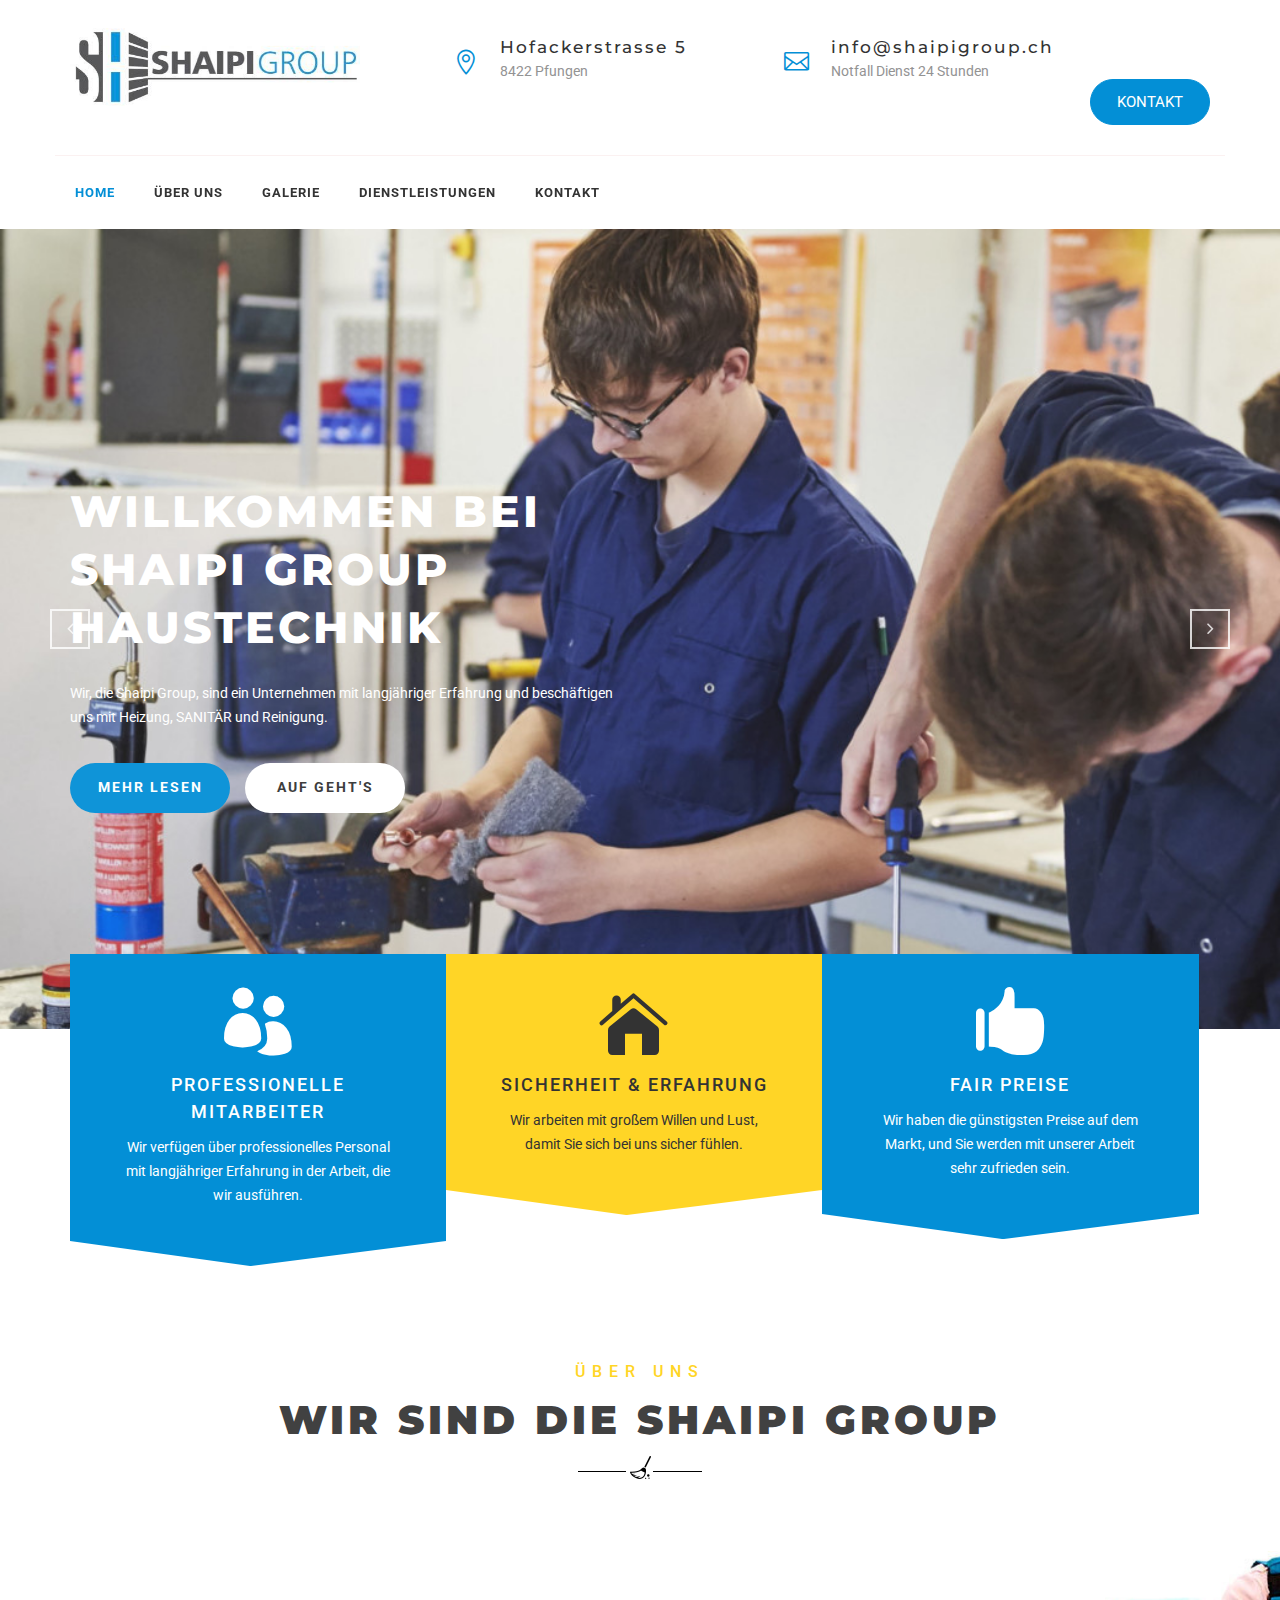
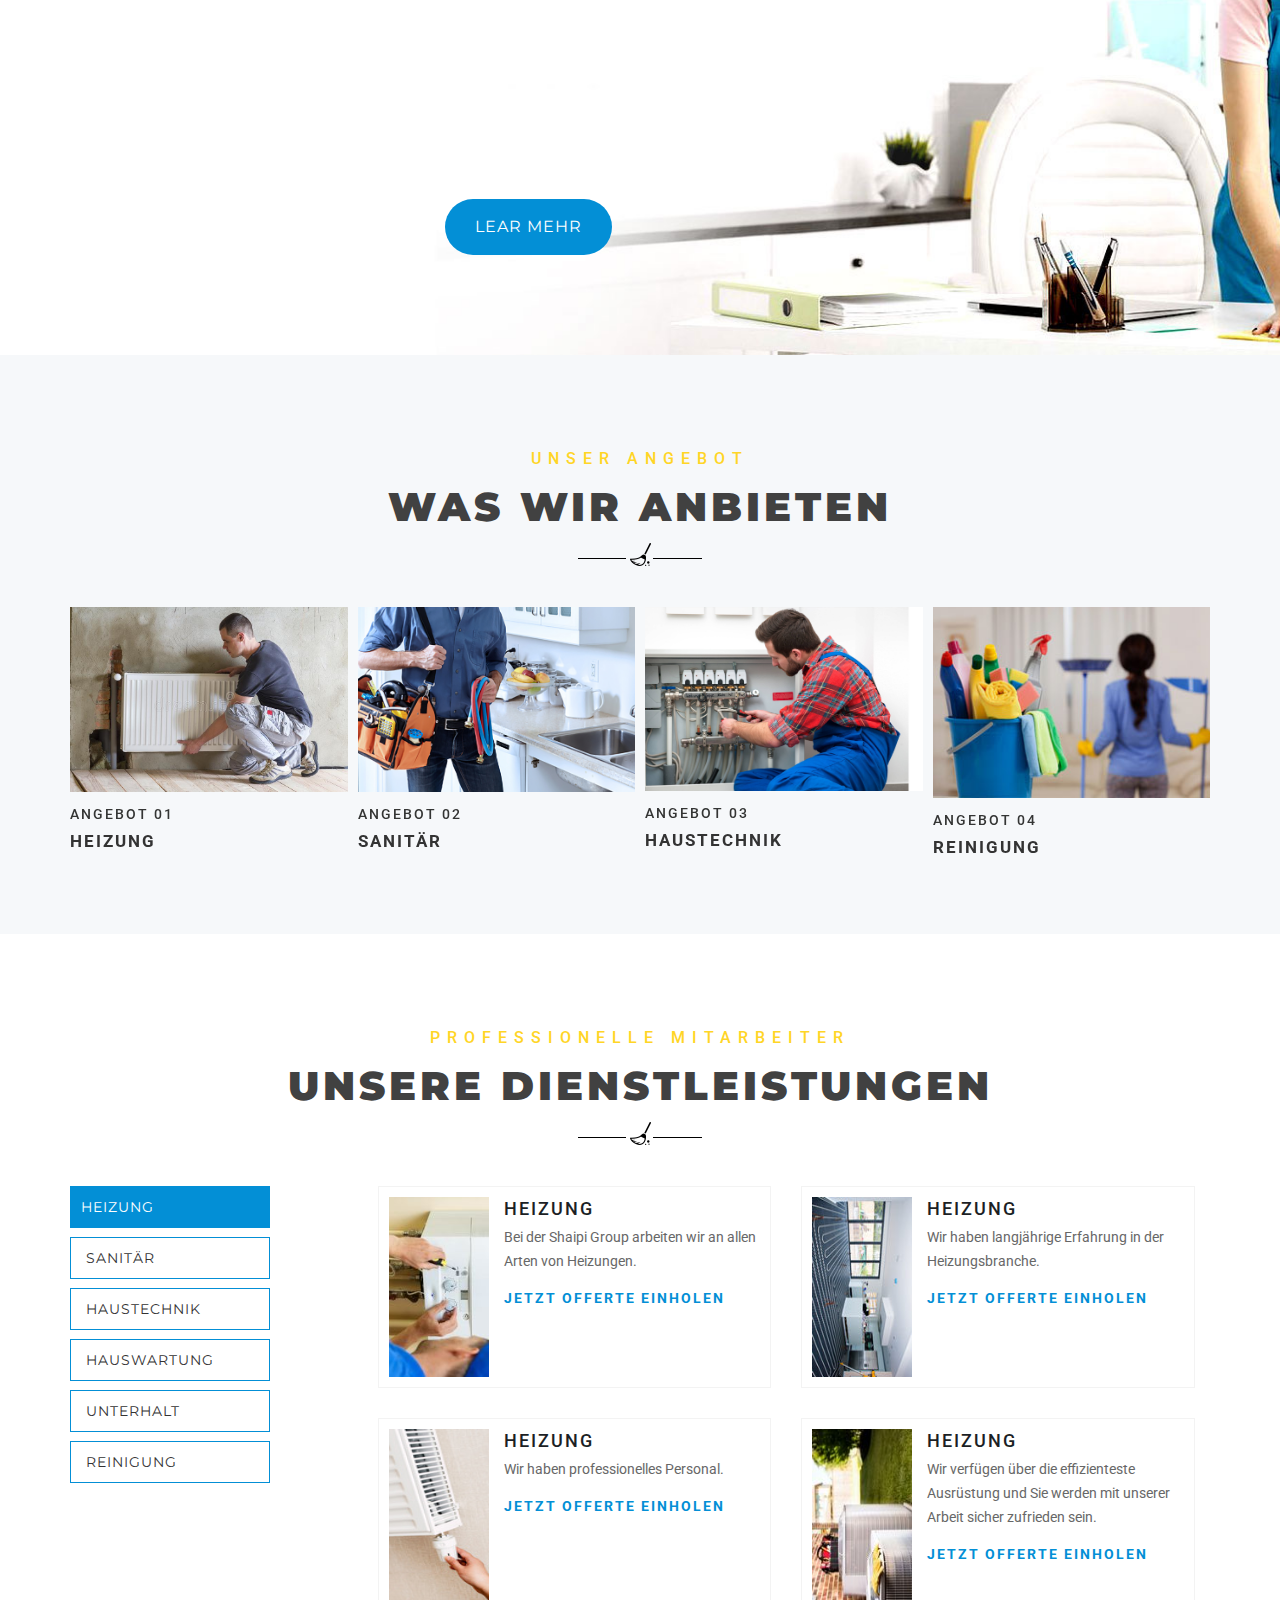
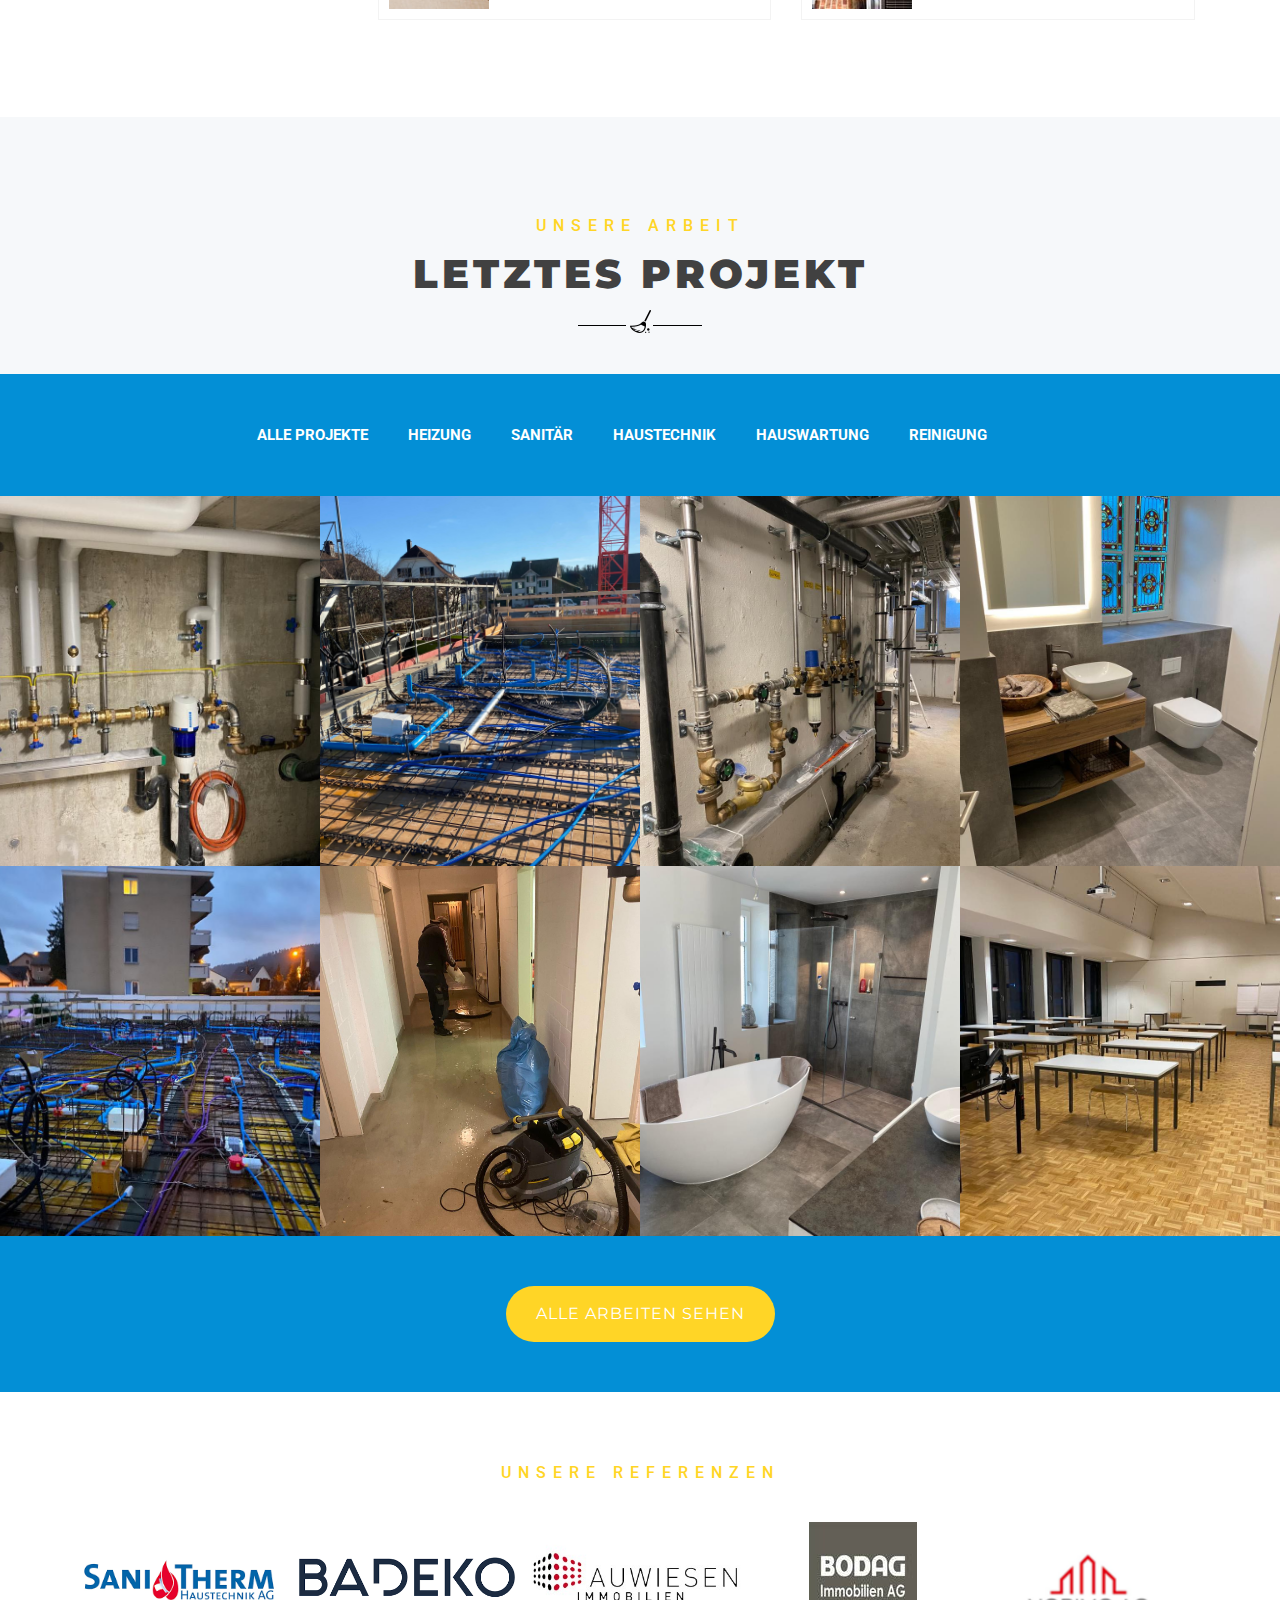
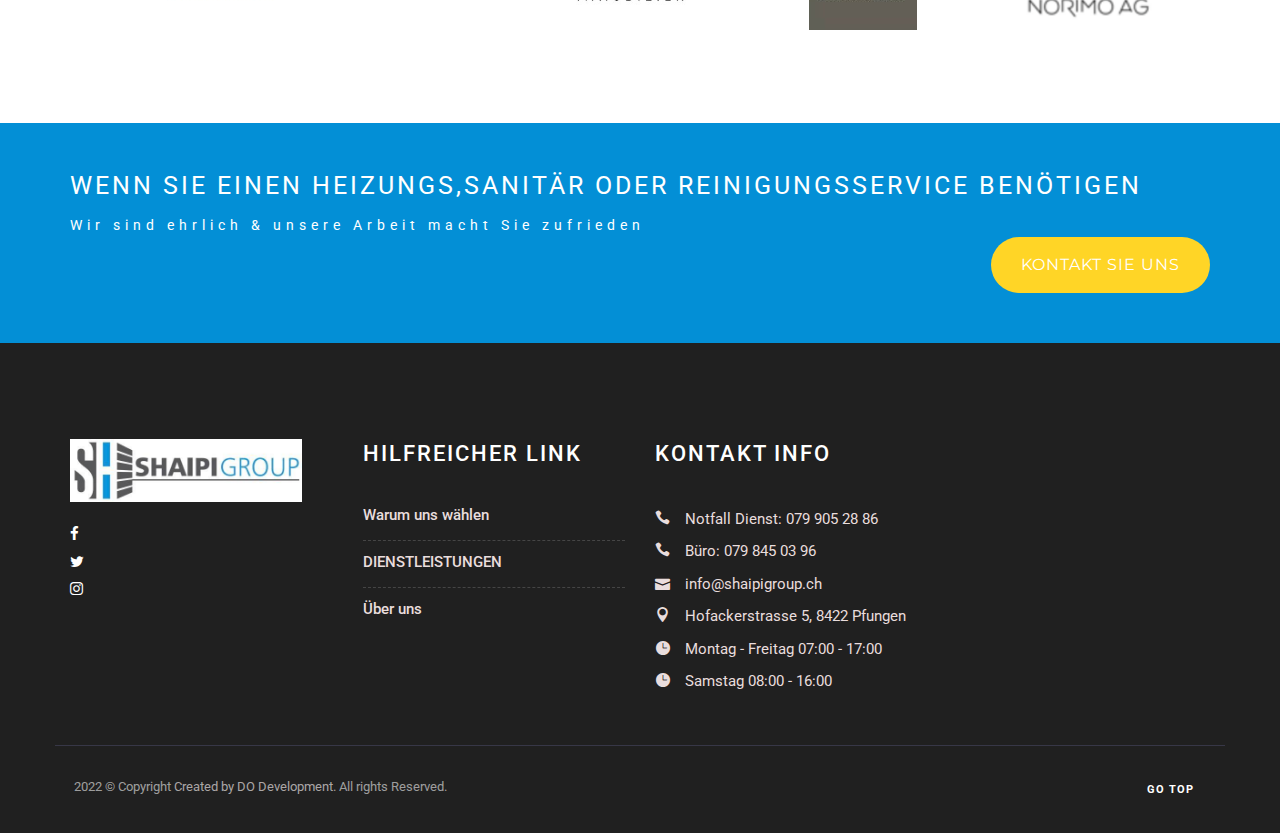
<file: index.html>
<!DOCTYPE html>
<!--[if lt IE 7]> <html class="no-js lt-ie9 lt-ie8 lt-ie7"> <![endif]-->
<!--[if IE 7]> <html class="no-js lt-ie9 lt-ie8"> <![endif]-->
<!--[if IE 8]> <html class="no-js lt-ie9"> <![endif]-->
<!--[if gt IE 8]> <!-->
<html lang="zxx">
<!--
<![endif]-->


<!-- Mirrored from santhemes.com/blackgallery/cleanmax/ by HTTrack Website Copier/3.x [XR&CO'2014], Sat, 30 Jan 2021 12:19:17 GMT -->
<head>
    <!-- TITLE OF SITE -->
    <title> - SHAIPI GROUP GmbH</title>

    <meta charset="utf-8">
    <meta http-equiv="X-UA-Compatible" content="IE=edge">
    <meta name="description" content="cleanmax - Business HTML Template" />
    <meta name="keywords" content="cleanmax, parallax, one page, multipage, responsive, landing, html template" />
    <meta name="author" content="cleanmax">
    <meta name="viewport" content="width=device-width, initial-scale=1, maximum-scale=1">

    <!-- Favicons -->
    <link rel="icon" type="image/png" href="images/logo3.jpg">

    <!-- CSS Begins
================================================== -->
    <!--Animate Effect-->
    <link href="css/animate.css" rel="stylesheet">
    <link href="css/hover.css" rel="stylesheet">

    <!--Owl Carousel -->
    <link href="css/owl.carousel.css" rel="stylesheet">

    <!-- For Image Preview -->
    <link rel="stylesheet" href="css/magnific-popup.css">

    <!--BootStrap -->
    <link href="css/bootstrap.min.css" rel="stylesheet">
    <link href="css/normalize.css" rel="stylesheet">

    <!-- Main Style -->
    <link href="css/style.css" rel="stylesheet">
    <link href="css/responsive.css" rel="stylesheet">

    <!--[if IE]>
	<script src="https://cdnjs.cloudflare.com/ajax/libs/html5shiv/3.7.3/html5shiv.min.js"></script>
	<script src="https://cdnjs.cloudflare.com/ajax/libs/respond.js/1.4.2/respond.min.js"></script>
	<![endif]-->
</head>

<body>

    <!-- ::::::::::::::::::::::::::: Start: Preloader section :::::::::::::::::::::::::::-->
    <div id="preloader"></div>
    <!-- ::::::::::::::::::::::::::: End: Preloader section ::::::::::::::::::::::::::: -->

    <!-- Start: Header Section 
==================================================-->
    <div class="header_top">
        <!-- Logo -->
        <div class="container">
            <div class="row">
                <div class="header_logo">
                    <a href="#"><img src="images/logo3.jpg" alt="">
                    </a>
                </div>
                <div class="header_top_location">
                    <div class="top_location">
                        <i class="icon_pin_alt"></i>
                        <p>Hofackerstrasse 5 </p>
                        <span>8422 Pfungen</span>
                    </div>
                    <div class="top_location">
                        <i class="icon_mail_alt"></i>
                        <p>info@shaipigroup.ch</p>
                        <span>Notfall Dienst 24 Stunden</span>
                    </div>
                    <a href="#footer" class="header_quate_right">KONTAKT</a>
                </div>
            </div>
        </div>
    </div>
    <!-- End: Header Info -->

    <!-- Start: header navigation -->
    <div class="navigation">
        <div class="container">
            <div class="row">
                <div id="navigation">
                    <ul>
                        <li><a class="active" href="index.html">HOME</a>
                        </li>
                        <li><a href="#aboutus">ÜBER UNS</a>
                        </li>
                        <li><a href="#worksection" title="gallery">GALERIE</a>
                        </li>
                        <li><a href="#agenda" title="Service">DIENSTLEISTUNGEN</a>
                        </li>
                        <li><a href="#footer" title="Contact">KONTAKT</a></li>
                    </ul>
                </div>
                
                <!-- End: social-nav -->
            </div>
            <!--/ row -->
        </div>
        <!--/ container -->
    </div>
    <!-- End: header navigation -->

    <!-- Start: Slides  -->
    <div class="slides_wrapper">
        <div class="slides__preload_wrapper">
            <div class="spinner"></div>
        </div>
        <div class="slider_home">
            <!-- Start: Slider 1  -->
            <div class="single_slider slide_bg_1">
                <div class="slider_item_tb">
                    <div class="slider_item_tbcell">
                        <div class="container">
                            <div class="row">
                                <div class="col-md-6 col-sm-8">
                                    <h2>Willkommen bei  <br> Shaipi Group Haustechnik </h2>
                                    <p> Wir, die Shaipi Group, sind ein Unternehmen mit langjähriger Erfahrung und beschäftigen uns mit Heizung, SANITÄR und Reinigung.</p>
                                    <div class="slider_btn">
                                        <a href="#" class="slider_btn_one">Mehr lesen</a>
                                        <a href="#" class="slider_btn_two">Auf geht's</a>
                                    </div>
                                </div>
                            </div>
                        </div>
                    </div>
                </div>
            </div>
            <!-- End: Slider 1  -->
            <!-- Start: Slider 2  -->
            <div class="single_slider slide_bg_2">
                <div class="slider_item_tb">
                    <div class="slider_item_tbcell">
                        <div class="container">
                            <div class="row">
                                <div class="col-sm-8 col-sm-offset-2">
                                    <h2>Wir bringen Ihre<br> Wohnung zum Strahlen</h2>
                                    <p> Ihre Wohnung wird glänzen, nachdem sie von unserem wunderbaren Personal mit den neuesten Geräten auf dem Markt gereinigt wurde.</p>
                                    <div class="slider_btn">
                                        <a href="#" class="slider_btn_one">Mehr lesen</a>
                                        <a href="#" class="slider_btn_two">Auf geht's</a>
                                    </div>
                                </div>
                            </div>
                        </div>
                    </div>
                </div>
            </div>
            <!-- End: Slider 2  -->
        </div>
    </div>
    <!-- End:  Slider
==================================================-->



    <!-- Start:  Promo Area
==================================================-->
    <div class="promo_area">
        <div class="container">
            <div class="row">
                <div class="col-xs-12">
                    <ul class="promo_list">
                        <li class="promo_list__item">
                            <div class="icon icon_group"></div>
                            <div class="promo_list_title">PROFESSIONELLE MITARBEITER</div>
                            <p>Wir verfügen über professionelles Personal mit langjähriger Erfahrung in der Arbeit, die wir ausführen.</p>
                        </li>
                        <!-- End: Promo 1-->
                        <li class="promo_list__item">
                            <div class="icon icon_house"></div>
                            <div class="promo_list_title">SICHERHEIT &amp; ERFAHRUNG </div>
                            <p>Wir arbeiten mit großem Willen und Lust, damit Sie sich bei uns sicher fühlen.</p>
                        </li>
                        <!-- End: Promo 2-->
                        <li class="promo_list__item">
                            <div class="icon icon_like_alt"></div>
                            <div class="promo_list_title">FAIR PREISE</div>
                            <p>Wir haben die günstigsten Preise auf dem Markt, und Sie werden mit unserer Arbeit sehr zufrieden sein.</p>
                        </li>
                        <!-- End: Promo 3-->
                    </ul>
                </div>
            </div>
            <!-- End: row-->
        </div>
        <!-- End: container-->
    </div>
    <!-- End:  Promo Area
==================================================-->



    <!-- Start: About Section 
==================================================-->
    <section class="about-section" id="aboutus">
        <div class="container">
            <!-- Start: Heading -->
            <div class="base-header">
                <h5>Über Uns</h5>
                <h3>Wir sind die Shaipi Group </h3>
                <span><img src="images/heading_icon.png" alt=""></span>
            </div>
            <!-- End:  heading -->
            <div class="row">
                <div class="col-md-8 about_bottom_warp">
                    <div class="about_list_warp">
                        <div class="col-sm-6 col-xs-12 wow fadeInUp">
                            <!-- about-item -->
                            <div class="about_list">
                                <div class="icon-fea icon_group"></div>
                                <h5>Erster Dienst</h5>
                                <div class="about_para">Wir sind immer für Sie da, wenn Sie uns brauchen. </div>
                            </div>
                            <!-- End: .about-item -->
                        </div>
                        <div class="col-sm-6 col-xs-12 wow fadeInUp" data-wow-delay=".1s">
                            <!-- about-item -->
                            <div class="about_list">
                                <div class="icon-fea icon_cog"></div>
                                <h5>Sicher</h5>
                                <div class="about_para">Wir arbeiten mit großem Willen und Lust, damit Sie sich bei uns sicher fühlen. </div>
                            </div>
                            <!-- End: .about-item -->
                        </div>
                        <div class="col-sm-6 col-xs-12 wow fadeInUp" data-wow-delay=".2s">
                            <!-- about-item -->
                            <div class="about_list">
                                <div class="icon-fea  icon_documents"></div>
                                <h5>Professionell</h5>
                                <div class="about_para">In der Shaipi Group haben wir ein professionelles Personal, das seine Arbeit mit großem Willen und Lust ausführt. </div>
                            </div>
                            <!-- End: .about-item -->
                        </div>
                        <div class="col-sm-6 col-xs-12 wow fadeInUp" data-wow-delay=".2s">
                            <!-- about-item -->
                            <div class="about_list">
                                <div class="icon-fea  icon_documents"></div>
                                <h5>Qualitätswerkzeuge</h5>
                                <div class="about_para">Wir haben die neueste und hochwertigste Ausrüstung.</div>
                            </div>
                            <!-- End: .about-item -->
                        </div>
                        <a href="#agenda" class="more-link">Lear Mehr</a>
                        <!--End: About Left-->
                    </div>
                </div>
                <!--End: about_bottom_warp -->
            </div>
            <!--End: row-->
        </div>
        <!-- End: container-->
    </section>
    <!--  End: About Section
==================================================-->


    <!-- Start: Offer Section
==================================================-->
    <section class="weoffer_section">
        <div class="container">
            <!-- Start: Heading -->
            <div class="base-header">
                <h5>Unser Angebot</h5>
                <h3> Was wir anbieten</h3>
                <span><img src="images/heading_icon.png" alt=""></span>
            </div>
            <!-- End:  heading -->
            <div class="row">

                <div class="col-md-12">
                    <div class="owl-carousel owl-theme" id="weoffer_carousel">
                        <!-- Start: Testimonial 1 -->
                        <!-- service 1-->
                        <div class="weoffer_list">
                            <div class="whoffer-img">
                                <img alt="team" class="img-responsive" src="images/offer_1.jpg">
                            </div>
                            <div class="whoffer-mask">
                                <a href="#"><i class="icon_link"></i></a>
                            </div>
                            <div class="weoffer_info">
                                <h6> Angebot 01 </h6>
                                <h4>HEIZUNG</h4>
                            </div>
                        </div>
                        <!-- end service 1-->
                        <!-- service 2-->
                        <div class="weoffer_list">
                            <div class="whoffer-img"><img alt="team" class="img-responsive" src="images/offer7.jpg">
                            </div>
                            <div class="whoffer-mask">
                                <a href="#"><i class="icon_link"></i></a>
                            </div>
                            <div class="weoffer_info">
                                <h6> Angebot 02 </h6>
                                <h4>SANITÄR</h4>
                            </div>
                        </div>
                        <!-- end service 2-->
                        <!-- service 3-->

                        <div class="weoffer_list">
                            <div class="whoffer-img"><img alt="team" class="img-responsive" src="images/offer8.jpg">
                            </div>
                            <div class="whoffer-mask">
                                <a href="#"><i class="icon_link"></i></a>
                            </div>
                            <div class="weoffer_info">
                                <h6> Angebot 03 </h6>
                                <h4>HAUSTECHNIK</h4>
                            </div>
                        </div>
                        <!-- end service 3 -->
                        <!-- service 4 -->

                        <div class="weoffer_list">
                            <div class="whoffer-img">
                                <img alt="team" class="img-responsive" src="images/offer_4.jpg">
                            </div>
                            <div class="whoffer-mask">
                                <a href="#"><i class="icon_link"></i></a>
                            </div>
                            <div class="weoffer_info">
                                <h6> Angebot 04 </h6>
                                <h4>REINIGUNG</h4>
                            </div>
                        </div>
                        <!-- end service 4 -->
                    </div>
                    <!---/.owl-carousel -->
                </div>
            </div>
            <!---/.row -->
        </div>
        <!--/.container -->
    </section>

    <!-- End: Offer Section
==================================================-->


 



    <!-- Start: Service Section 
==================================================-->
    <section class="service_section" id="agenda">
        <div class="container">
            <!-- Start: Heading -->
            <div class="base-header">
                <h5>PROFESSIONELLE MITARBEITER</h5>
                <h3> Unsere Dienstleistungen</h3>
                <span><img src="images/heading_icon.png" alt=""></span>
            </div>
            <!-- End:  heading -->
            <div class="row">
                <div class="col-sm-3">
                    <ul class="nav nav-tabs" id="myTab">
                        <li class="active">
                            <a data-target="#allergist" data-toggle="tab">HEIZUNG</a>
                        </li>
                        <li>
                            <a data-target="#neurologist" data-toggle="tab">Sanitär</a>
                        </li>
                        <li>
                            <a data-target="#pathologists" data-toggle="tab">HAUSTECHNIK</a>
                        </li>
                        <li>
                            <a data-target="#physiatrist" data-toggle="tab">HAUSWARTUNG</a>
                        </li>
                        <li>
                            <a data-target="#washing" data-toggle="tab">UNTERHALT</a>
                        </li>
                        <li>
                            <a data-target="#pestcontrol" data-toggle="tab">REINIGUNG</a>
                        </li>
                    </ul>
                </div>
                <div class="tab-content col-sm-9">
                    <div class="tab-pane active" id="allergist">
                        <div class="col-sm-6 col-xs-12">
                            <div class="service_list">
                                <div class="service_img">
                                    <img alt="team" class="img-responsive" src="images/service_5.jpg">
                                </div>
                                <div class="service_para">
                                    <h5>Heizung</h5>
                                    <p>Bei der Shaipi Group arbeiten wir an allen Arten von Heizungen. </p>
                                    <a href="#">Jetzt Offerte einholen</a>
                                </div>
                            </div>
                        </div>
                        <!--/Item -->
                        <div class="col-sm-6 col-xs-12">
                            <div class="service_list">
                                <div class="service_img">
                                    <img alt="team" class="img-responsive" src="images/service6.jpg">
                                </div>
                                <div class="service_para">
                                    <h5>Heizung</h5>
                                    <p>Wir haben langjährige Erfahrung in der Heizungsbranche. </p>
                                    <a href="#">Jetzt Offerte einholen</a>
                                </div>
                            </div>
                        </div>
                        <!--/Item -->
                        <div class="col-lg-6 col-sm-6 col-xs-12">
                            <div class="service_list">
                                <div class="service_img">
                                    <img alt="team" class="img-responsive" src="images/service7.jpg">
                                </div>
                                <div class="service_para">
                                    <h5>Heizung</h5>
                                    <p>Wir haben professionelles Personal. </p>
                                    <a href="#">Jetzt Offerte einholen</a>
                                </div>
                            </div>
                        </div>
                        <!--/Item -->
                        <div class="col-lg-6 col-sm-6 col-xs-12">
                            <div class="service_list">
                                <div class="service_img">
                                    <img alt="team" class="img-responsive" src="images/service8.jpg">
                                </div>
                                <div class="service_para">
                                    <h5>Heizung</h5>
                                    <p>Wir verfügen über die effizienteste Ausrüstung und Sie werden mit unserer Arbeit sicher zufrieden sein. </p>
                                    <a href="#">Jetzt Offerte einholen</a>
                                </div>
                            </div>
                        </div>
                        <!--/Item -->
                    </div>
                    <!-- End : Tab pane 1 -->
                    <div class="tab-pane" id="neurologist">
                        <div class="col-lg-6 col-sm-6 col-xs-12">
                            <div class="service_list">
                                <div class="service_img">
                                    <img alt="team" class="img-responsive" src="images/service9.jpg">
                                </div>
                                <div class="service_para">
                                    <h5>Sanitär</h5>
                                    <p>Bei Shaipi Group beheben wir alle Probleme im Zusammenhang mit Wasser in Ihrem Haus / Ihrer Einrichtung.</p>
                                    <a href="#">Jetzt Offerte einholen</a>
                                </div>
                            </div>
                        </div>
                        <!--/Item -->
                        <div class="col-lg-6 col-sm-6 col-xs-12">
                            <div class="service_list">
                                <div class="service_img">
                                    <img alt="team" class="img-responsive" src="images/service10.jpg">
                                </div>
                                <div class="service_para">
                                    <h5>Sanitär</h5>
                                    <p>Wir sind bereit, Ihnen zu antworten, wann immer Sie uns brauchen. </p>
                                    <a href="#">Jetzt Offerte einholen</a>
                                </div>
                            </div>
                        </div>
                        <!--/Item -->
                    </div>
                    <!-- End : Tab pane 2 -->
                    <div class="tab-pane" id="pathologists">
                        <div class="col-lg-6 col-sm-6 col-xs-12">
                            <div class="service_list">
                                <div class="service_img">
                                    <img alt="team" class="img-responsive" src="images/service11.jpg">
                                </div>
                                <div class="service_para">
                                    <h5>HAUSTECHNIK</h5>
                                    <p>Wir haben ein professionelles Team mit langjähriger Erfahrung </p>
                                    <a href="#">Jetzt Offerte einholen</a>
                                </div>
                            </div>
                        </div>
                        <!--/Item -->
                        <div class="col-lg-6 col-sm-6 col-xs-12">
                            <div class="service_list">
                                <div class="service_img">
                                    <img alt="team" class="img-responsive" src="images/service12.jpg">
                                </div>
                                <div class="service_para">
                                    <h5>HAUSTECHNIK</h5>
                                    <p>Unsere Mitarbeiter werden sich mit großem Engagement dafür einsetzen, dass Sie mit unserer Arbeit zufrieden sind.</p>
                                    <a href="#">Jetzt Offerte einholen</a>
                                </div>
                            </div>
                        </div>
                        <!--/Item -->
                    </div>
                    <!-- End : Tab pane 3 -->
                    <div class="tab-pane" id="physiatrist">
                        <div class="col-lg-6 col-sm-6 col-xs-12">
                            <div class="service_list">
                                <div class="service_img">
                                    <img alt="team" class="img-responsive" src="images/service13.jpg">
                                </div>
                                <div class="service_para">
                                    <h5>HAUSWARTUNG</h5>
                                    <p>Wir halten Ihr Haus mit den neuesten Methoden perfekt instand. </p>
                                    <a href="#">Jetzt Offerte einholen</a>
                                </div>
                            </div>
                        </div>
                        <!--/Item -->
                        <div class="col-lg-6 col-sm-6 col-xs-12">
                            <div class="service_list">
                                <div class="service_img">
                                    <img alt="team" class="img-responsive" src="images/service14.jpg">
                                </div>
                                <div class="service_para">
                                    <h5>HAUSWARTUNG</h5>
                                    <p>Wir kümmern uns um Ihr Zuhause, Sie rufen uns einfach an. </p>
                                    <a href="#">Jetzt Offerte einholen</a>
                                </div>
                            </div>
                        </div>
                        <!--/Item -->
                    </div>
                    <!-- End : Tab pane 4 -->

                    <div class="tab-pane" id="washing">
                        <div class="col-lg-6 col-sm-6 col-xs-12">
                            <div class="service_list">
                                <div class="service_img">
                                    <img alt="team" class="img-responsive" src="images/service2.jpg">
                                </div>
                                <div class="service_para">
                                    <h5>UNTERHALT</h5>
                                    <p>Wir haben ein professionelles Team und Sie werden sicher mit unserer Arbeit zufrieden sein. </p>
                                    <a href="#">Jetzt Offerte einholen</a>
                                </div>
                            </div>
                        </div>
                        <!--/Item -->
                        <div class="col-lg-6 col-sm-6 col-xs-12">
                            <div class="service_list">
                                <div class="service_img">
                                    <img alt="team" class="img-responsive" src="images/service4.jpg">
                                </div>
                                <div class="service_para">
                                    <h5>UNTERHALT</h5>
                                    <p>Wenn Sie ein Unternehmen mit langjähriger Erfahrung suchen, ist die Shaipi Group Ihre Antwort. </p>
                                    <a href="#">Jetzt Offerte einholen</a>
                                </div>
                            </div>
                        </div>
                        <!--/Item -->
                    </div>
                    <!-- End : Tab pane 5 -->
                    <div class="tab-pane" id="pestcontrol">
                        <div class="col-lg-6 col-sm-6 col-xs-12">
                            <div class="service_list">
                                <div class="service_img">
                                    <img alt="team" class="img-responsive" src="images/service1.jpg">
                                </div>
                                <div class="service_para">
                                    <h5>REINIGUNG</h5>
                                    <p>Ihr Zuhause wird mit unserer wunderbaren Reinigung glänzen. </p>
                                    <a href="#">Jetzt Offerte einholen</a>
                                </div>
                            </div>
                        </div>
                        <!--/Item -->
                    </div>
                </div>
            </div>
            <!---/.row -->
        </div>
        <!--/.container -->
    </section>
    <!-- End: Service Section 
==================================================-->



    <!-- Start: Work Section 
==================================================-->
    <section class="work-section" id="worksection">
        <div class="container-fluid">
            <!-- Start: Heading -->
            <div class="base-header">
                <h5>Unsere Arbeit</h5>
                <h3>Letztes Projekt</h3>
                <span><img src="images/heading_icon.png" alt=""></span>
            </div>
            <!-- End:  heading -->
            <!-- Start: Work filter -->
            <ul class="projects-titles">
                <li class="active" data-filter="*"> Alle Projekte</li>
                <li data-filter=".web">HEIZUNG</li>
                <li data-filter=".design">SANITÄR</li>
                <li data-filter=".graphics">HAUSTECHNIK</li>
                <li data-filter=".development">HAUSWARTUNG</li>
                <li data-filter=".photoshop">REINIGUNG</li>
            </ul>
            <!-- End: Work filter -->

            <!-- Start: Work Item -->
            <div class="projects-list">
                <div class="col-sm-3 col-xs-12 web graphics">
                    <div class="single-project-item">
                        <div class="project-hover">
                            <h4><a href="gallery.html">PROJEKT-TITEL</a></h4>
                            <span><a href="single-gallery.html">Heizung</a></span>
                            <a class="project-link" href="images/work_21.jpg"><i class="icon_image"></i></a>
                        </div>
                    </div>
                </div>
                <!-- End: Work Item 1 -->
                <div class="col-sm-3 col-xs-12 development photoshop">
                    <div class="single-project-item project-bg-2">
                        <div class="project-hover">
                            <h4><a href="gallery.html">PROJEKT-TITEL</a></h4>
                            <span><a href="single-gallery.html">SANITÄR</a></span>
                            <a class="project-link" href="images/work_17.jpg"><i class="icon_image"></i></a>
                        </div>
                    </div>
                </div>
                <!-- End: Work Item 2 -->
                <div class="col-sm-3 col-xs-12 web design">
                    <div class="single-project-item project-bg-3">
                        <div class="project-hover">
                            <h4><a href="gallery.html">PROJEKT-TITEL</a></h4>
                            <span><a href="single-gallery.html">Heizung</a></span>
                            <a class="project-link" href="images/work_24.jpg"><i class="icon_image"></i></a>
                        </div>
                    </div>
                </div>
                <!-- End: Work Item 3 -->
                <div class="col-sm-3 col-xs-12 design web development">
                    <div class="single-project-item project-bg-4">
                        <div class="project-hover">
                            <h4><a href="gallery.html">PROJEKT-TITEL</a></h4>
                            <span><a href="single-gallery.html">SANITÄR</a></span>
                            <a class="project-link" href="images/work_25.jpg"><i class="icon_image"></i></a>
                        </div>
                    </div>
                </div>
                <!-- End: Work Item 4 -->
                <div class="col-sm-3 col-xs-12 web graphics">
                    <div class="single-project-item project-bg-5">
                        <div class="project-hover">
                            <h4><a href="gallery.html">PROJEKT-TITEL</a></h4>
                            <span><a href="single-gallery.html">Heizung</a></span>
                            <a class="project-link" href="images/work_27.jpg"><i class="icon_image"></i></a>
                        </div>
                    </div>
                </div>
                <!-- End: Work Item 5 -->
                <div class="col-sm-3 col-xs-12 design development web">
                    <div class="single-project-item project-bg-6">
                        <div class="project-hover">
                            <h4><a href="gallery.html">PROJEKT-TITEL</a></h4>
                            <span><a href="single-gallery.html">REINIGUNG</a></span>
                            <a class="project-link" href="images/work_26.jpg"><i class="icon_image"></i></a>
                        </div>
                    </div>
                </div>
                <!-- End: Work Item 6 -->
                <!-- End: Work Item 6 -->
                <div class="col-sm-3 col-xs-12 graphics web">
                    <div class="single-project-item project-bg-7">
                        <div class="project-hover">
                            <h4><a href="gallery.html">PROJEKT-TITEL</a></h4>
                            <span><a href="single-gallery.html">SANITÄR</a></span>
                            <a class="project-link" href="images/work_22.jpg"><i class="icon_image"></i></a>
                        </div>
                    </div>
                </div>
                <!-- End: Work Item 7 -->
                <div class="col-sm-3 col-xs-12 photoshop">
                    <div class="single-project-item project-bg-8">
                        <div class="project-hover">
                            <h4><a href="gallery.html">PROJEKT-TITEL</a></h4>
                            <span><a href="single-gallery.html">REINIGUNG</a></span>
                            <a class="project-link" href="images/work_23.jpg"><i class="icon_image"></i></a>
                        </div>
                    </div>
                </div>
                <!-- End: Work Item 8 -->
                <div class="text-center">
                    <a href="#worksection" class="more-link">ALLE ARBEITEN SEHEN</a>
                </div>
                <!-- End: Work Button -->
            </div>
            </div>
    </section>
    <!-- End: Work Section 
==================================================-->



 




   




  



    <!-- Start: Client Section
==================================================-->
    <div class="client-section" id="client-section">
        <!-- Container -->
        <div class="container">
            <div class="row">
                <div class="base-header">
                <h5>Unsere Referenzen</h5>
            </div>
                <!-- client list  -->
                <div class="owl-carousel owl-theme col-md-12" id="client">
                    <!-- client 1 -->
                    <div class="item row">
                        <div class="col-md-12">
                            <div class="client-box"><img alt="client" src="images/client-8.png">
                            </div>
                        </div>
                    </div>
                    <!-- client 2 -->
                    <div class="item row">
                        <div class="col-md-12">
                            <div class="client-box"><img alt="client" src="images/client-9.png">
                            </div>
                        </div>
                    </div>
                    <!-- client 3 -->
                    <div class="item row">
                        <div class="col-md-12">
                            <div class="client-box"><img alt="client" src="images/client-10.jpg">
                            </div>
                        </div>
                    </div>
                    <!-- client 4 -->
                    <div class="item row">
                        <div class="col-md-12">
                            <div class="client-box"><img alt="client" src="images/client-11.jpg">
                            </div>
                        </div>
                    </div>
                    <!-- client 5 -->
                    <div class="item row">
                        <div class="col-md-12">
                            <div class="client-box"><img alt="client" src="images/client-12.png">
                            </div>
                        </div>
                    </div>
                    <!-- client 6 -->
            
                </div>
                <!--/ client list  -->
            </div>
            <!--/ row - -->
        </div>
        <!--/ Container - -->
    </div>
    <!--   End:Client Section
==================================================-->


    <!-- Start: Bottom Banner 
==================================================-->
    <div class="bottom_banner" id="banner">
        <div class="container">
            <div class="flt_left">
                <h4>Wenn Sie einen Heizungs,Sanitär oder Reinigungsservice benötigen</h4>
                <p>Wir sind ehrlich & unsere Arbeit macht Sie zufrieden</p>
            </div>
            <!-- End .text -->
            <a href="#footer" class="more-link">Kontakt Sie uns </a>
        </div>
        <!-- End .container -->
    </div>

    <!--   End: Bottom Banner 
==================================================-->


    <!-- Start:Footer Section 
==================================================-->
    <footer class="footer-section" id="footer">
        <div class="container">
            <div class="row">
                <!-- Start: About -->
                <div class="col-sm-3 col-xs-12">
                    <div class="widget">
                        <div class="col-md-12">
                            <img class="img-responsive" src="images/logo3.jpg" alt="">
                        </div>
                        <div class="col-xs-1">
                            <ul class="list-icons link-list footer_soc">
                                <li>
                                    <a href="#"><i class="fa fa-facebook"></i></a>
                                </li>
                                <li>
                                    <a href="#"><i class="fa fa-twitter"></i></a>
                                </li>
                                <li>
                                    <a href="#"><i class="fa fa-instagram"></i></a>
                                </li>
                            </ul>
                        </div>
                        <div class="col-xs-10">
                            <p class="footer_para"></p>
                        </div>
                    </div>
                </div>
                <!-- End: About -->
                <!-- Start: Helpful Link -->
                <div class="col-sm-3 col-xs-12">
                    <div class="widget">
                        <h5>Hilfreicher Link </h5>
                        <ul class="recent-post helpful_post">
                            <li>
                                <h6><a href="#">Warum uns wählen</a></h6>
                            </li>
                            <li>
                                <h6><a href="#">DIENSTLEISTUNGEN</a></h6>
                            </li>
                            <li>
                                <h6><a href="#">Über uns</a></h6>
                            </li>
                        </ul>
                    </div>
                </div>
                <!-- End: Helpful Link -->

                
                <!-- Start: CONTACT INFO -->
                <div class="col-sm-3 col-xs-12">
                    <div class="widget">
                        <h5>KONTAKT INFO</h5>
                        <!-- Start Subscribe -->
                        <div class="box-content">
                            <div class="cont_widg">
                                <ul class="footer_contact_info">
                                    <li><i class="icon_phone"></i><span>Notfall Dienst: 079 905 28 86</span>
                                    <li><i class="icon_phone"></i><span>Büro:  079 845 03 96</span>
                                    </li>
                                    <li><i class="icon_mail"></i><span>info@shaipigroup.ch</span>
                                    </li>
                                    <li><i class="icon_pin"></i><span>Hofackerstrasse 5, 8422 Pfungen</span>
                                    </li>
                                    <li><i class="icon_clock"></i><span>Montag - Freitag 07:00 - 17:00</span>
                                    <li><i class="icon_clock"></i><span>Samstag 08:00 - 16:00 </span>
                                    </li>
                                </ul>
                            </div>
                        </div>
                    </div>
                </div>
                <!-- End: CONTACT INFO -->
                <!-- Start:Subfooter -->
                <div class="subfooter">
                    <div class="col-xs-6">
                        <p>2022 &copy; Copyright <a href="#"><a href="https://www.instagram.com/do.development/">Created by DO Development</a>.</a> All rights Reserved.</p>
                    </div>
                    <div class="col-xs-6">
                        <a class="scrollup" href="#">GO TOP</a>
                    </div>
                </div>
                <!-- End:Subfooter -->
            </div>
        </div>
    </footer>
    <!-- End:Footer Section 
========================================-->

    <!-- Scripts
========================================-->
    <!-- jquery -->
    <script src="js/jquery-1.12.4.min.js" type="text/javascript"></script>
    <!-- plugins -->
    <script src="js/plugins.js"></script>
    <!-- Bootstrap -->
    <script src="js/bootstrap.min.js"></script>

    <!-- Custom Scripts
========================================-->
    <script src="js/main.js"></script>

</body>


<!-- Mirrored from santhemes.com/blackgallery/cleanmax/ by HTTrack Website Copier/3.x [XR&CO'2014], Sat, 30 Jan 2021 12:19:29 GMT -->
</html>
</file>
<file: css/style.css>
/* Index of CSS
==================================================
1. Global styles

2. Header Section

3. About Section 

4. Service Section 

5. Get Strted Section 

6. Work Section 

7. Team Section

8. Video Section 

9. Blog Section

10. Choose Us Section 

11. Pricing Section 

12. Testimonial Section

13. Fun Facts Section 

14. Contact  Section 

15. Client Section

16. Footer Section 

[===== Single Page ===== ]

13. Pricing Section /.pricing-section

14. Team Section /.team-section

15. Contact  Section / .contact_page

16. Blog Page / .blog_container
	
17. Single Blog Page  / .single_blog_container

18. Gallery page / .work_section_page

19. About page / .about_page

20. Shop Page / .shop_page

21. Slingle Shop Page  

22. Checkout Page 
 
*/
 /*----------------------------------------------------
    1. Global styles
------------------------------------------------------*/
 
 @import url('https://fonts.googleapis.com/css?family=Montserrat:400,700|Roboto');
 @import url('../icon/elegant-icons/style.css');
 @import url('font-awesome.min.css');
 body {
     font-size: 15px;
     font-family: 'Roboto', sans-serif;
     background: transparent;
     line-height: 1.5;
     font-weight: 400;
     color: #676767;
 }
 img {
     max-width: 100%;
 }
 a {
     -webkit-transition: all 0.4s ease-out 0s;
     -moz-transition: all 0.4s ease-out 0s;
     -ms-transition: all 0.4s ease-out 0s;
     -o-transition: all 0.4s ease-out 0s;
     transition: all 0.4s ease-out 0s;
 }
 /* ## Global Class ## */
 
 p {
     font-weight: 400;
     line-height: 24px;
     font-size: 14px;
 }
 h1 {
     font-size: 30px;
     line-height: 40px;
 }
 h1,
 h2,
 h3,
 h4,
 h5 {
     font-weight: 500;
     color: #333;
 }
 h5,
 h6 {
     line-height: 24px;
 }
 h2 {
     font-size: 46px;
     line-height: 32px;
     font-family: 'Montserrat', sans-serif;
 }
 h3 {
     font-size: 40px;
     line-height: 28px;
     font-family: 'Montserrat', sans-serif;
 }
 h4 {
     font-size: 18px;
     line-height: 26px;
 }
 h5 {
     font-size: 14px;
 }
 h6 {
     font-size: 13px;
 }
 a,
 a:hover,
 a:focus,
 .btn:focus {
     -webkit-text-decoration: none;
     -moz-text-decoration: none;
     -ms-text-decoration: none;
     -o-text-decoration: none;
     text-decoration: none;
     -webkit-text-decoration: none;
     -moz-text-decoration: none;
     -ms-text-decoration: none;
     -o-text-decoration: none;
     text-decoration: none;
     -webkit-text-decoration: none;
     -moz-text-decoration: none;
     -ms-text-decoration: none;
     -o-text-decoration: none;
     text-decoration: none;
     -webkit-text-decoration: none;
     -moz-text-decoration: none;
     -ms-text-decoration: none;
     -o-text-decoration: none;
     text-decoration: none;
     -webkit-text-decoration: none;
     -moz-text-decoration: none;
     -ms-text-decoration: none;
     -o-text-decoration: none;
     text-decoration: none;
     outline: none;
     color: #000;
 }
 a {
     color: #000;
 }
 .btn.btn-fill {
     background: #fff;
 }
 .btn.btn-fill {
     color: #000;
 }
 .btn {
     border-width: 1px;
     border-style: solid;
     -webkit-border-radius: 0px;
     -moz-border-radius: 0px;
     -ms-border-radius: 0px;
     -o-border-radius: 0px;
     border-radius: 0px;
     cursor: pointer;
     padding: 10px 22px;
     display: inline-block;
     text-transform: uppercase;
     letter-spacing: 2px;
     position: relative;
     -webkit-transition: all 0.4s ease-out 0s;
     -moz-transition: all 0.4s ease-out 0s;
     -ms-transition: all 0.4s ease-out 0s;
     -o-transition: all 0.4s ease-out 0s;
     transition: all 0.4s ease-out 0s;
     color: #fff;
 }
 section {
     background: #FFF;
     padding-top: 60px;
     padding-bottom: 60px;
 }
 .base-header {
     padding-bottom: 40px;
     width: 100%;
     margin: auto;
     text-align: center;
 }
 .base-header h3 {
     letter-spacing: 4px;
     position: relative;
     color: #414141;
     line-height: 32px;
     font-size: 40px;
     text-transform: uppercase;
     font-weight: 900;
	 margin-bottom: 20px;
 }
 .base-header h5 {
    margin-bottom: -20px;
    text-transform: uppercase;
    letter-spacing: 7px;
    color: #FFD526;
    font-size: 16px;
}
 .base-header p {
     margin-top: -13px;
     color: #606060;
     position: relative;
     padding-bottom: 30px;
 }
 .base-header p::before,
 .base-header p::after {
     position: absolute;
     content: "";
 }
 .base-header p::before {
     height: 1px;
     bottom: 0;
     background-color: #e5e5e6;
     width: 420px;
     left: 50%;
     margin-left: -210px;
 }
 .base-header p::after {
     background: #ffcd23;
 }
 .base-header p::after {
     width: 140px;
     height: 1px;
     bottom: 0px;
     background: #038FD6;
     left: 50%;
     margin-left: -70px;
 }
 .ylow_clr {
     color: ;
 }
 #preloader {
     position: fixed;
     left: 0;
     top: 0;
     z-index: 9999999;
     width: 100%;
     height: 100%;
     overflow: visible;
     background: #fff url("../images/pre_loader.gif") no-repeat center center;
     color: #000;
 }
 .more-link:hover,
 .more-link:focus,
 .more-link:active {
     background: #333;
     color: #fff;
 }
 .more-link {
     display: inline-block;
     font-size: 16px;
     padding: 16px 30px 16px 30px;
     color: #fff;
     font-family: "Montserrat", sans-serif;
     text-transform: uppercase;
     -webkit-transition-property: color;
     transition-property: color;
     -webkit-transition-duration: 0.3s;
     transition-duration: 0.3s;
     background: #038FD6;
     letter-spacing: 1px;
     border-radius: 50px;
 }
 .owl-nav div {
     border: 2px solid;
     color: #fff;
     font-size: 19px;
     height: 40px;
     left: 50px;
     line-height: 35px;
     margin-top: -20px;
     opacity: 0.8;
     -ms-filter: "progid:DXImageTransform.Microsoft.Alpha(Opacity=80)";
     position: absolute;
     text-align: center;
     top: 50%;
     width: 40px;
 }
 .owl-nav div.owl-next {
     left: auto;
     right: 50px;
 }
 .owl-nav div:hover {
     opacity: 1;
     -ms-filter: "progid:DXImageTransform.Microsoft.Alpha(Opacity=100)";
     background: #038FD6;
     border: 2px solid #038FD6;
 }
 /*----------------------------------------------------
   2. Header Section
------------------------------------------------------*/
 /* Start: hEADER TO Location*/
 
 .header_top {
     padding-top: 40px;
     padding-bottom: 30px;
 }
.header_logo {
     width: 305px;
    float: left;
    margin-top: -12px;
    padding-left: 15px;
    margin-right: 50px;
}


 .header_top_location {
    padding-right: 15px;
}

 .top_location {
     margin-left: 40px;
     position: relative;
     display: inline-block;
     padding-right: 50px;
     padding-left: 50px;
 }
.top_location i::before {
    font-size: 25px;
    position: absolute;
    left: -14px;
    width: 60px;
    height: 60px;
    line-height: 49px;
    border-radius: 50%;
    padding-left: 17px;
    margin-top: -6px;
    color: #038FD6;
}
 .top_location:first-child i::before {
     line-height: 57px;
     padding-left: 18px;
 }
 .top_location p {
     font-size: 17px;
     font-weight: 500;
     color: #333;
     line-height: 15px;
     margin-bottom: 5px;
     margin-top: 0px;
     letter-spacing: 2px;
	 font-family: 'Montserrat', sans-serif;
 }
 .top_location span {
     color: #939393;
     font-size: 14px;
 }
 .header_quate_right {
     float: right;
     border: 1px solid #038FD6;
     padding: 11px 26px;
     border-radius: 50px;
     margin-top: -4px;
     background: #038FD6;
     color: #fff;
 }
 .header_quate_right:hover {
     background: #fff;
     color: #038FD6;
 }
 /* End : hEADER TO Location*/
  
 .header-right {
    padding-right: 15px;
}

 .header-right > ul > li > a {
     color: #333;
     display: block;
     padding: 10px 10px;
 }
 .header-right li {
     display: inline-block;
     position: relative;
     z-index: 99;
 }
 .header-right .language-cart {
     margin-left: -26px;
 } 
 .header-right > ul {
     display: inline-block;
 }


 .header-right ul li i:hover {
     color: #038FD6;
 }

 .shop_setting_inr {
     background: #ffffff ;
     opacity: 0;
     padding: 8px;
     position: absolute;
     right: 0;
     top: 136%;
     width: 98px;
     z-index: 99;
	transform: scaleY(0);
	transform-origin: 0 0 0;
	transition: all 0.3s ease 0s;
	visibility: hidden;
 }
.language-cart:hover .shop_setting_inr {
     opacity: 1;
	 visibility: visible;
	 transform: scale(1);
 }
 .shop_setting_inr ul {
     padding-left: 0px;
 }
 .shop_setting_inr ul li form ul {
     padding-left: 0px;
 }
 .shop_setting_inr ul li form {
     margin-top: -36px;
margin-bottom: 11px;
 }
 .shop_setting_inr ul li form ul li:last-child {
     margin-bottom: -12px;
 }
 
 .shop_setting_inr a {
     color: #333;
 }
 .shop_setting_inr a:hover {
     color: #038FD6;
 }
 .first-step > li {
     display: block;
     font-size: 12px;
     line-height: 35px;
     padding: 0 15px;
 }
 .header-right > ul > li:last-child > a {
     padding-right: 0;
 }
 .header-right {
     float: right !important;
 }

 .header-right.header-two > ul > li > a {
     margin-bottom: 25px;
     padding: 0 10px;
 }
 .language-cart i {
    margin-right: 10px;
}
 
 /*-----Navigationn-----*/
 
 .navigation {
     background-color: #fff;
     z-index: 9999;
     position: relative;
 }
  .navigation .container  {
    border-top: 1px solid #fbf1f1;
}
 
 .is-sticky .navigation {
     box-shadow: 0 3px 6px rgba(54, 54, 54, 0.08);
 }
 #navigation,
 #navigation ul,
 #navigation ul li,
 #navigation ul li a,
 #navigation #menu-button {
     margin: 0;
     padding: 0;
     border: 0;
     list-style: none;
     line-height: 1;
     display: block;
     position: relative;
     -webkit-box-sizing: border-box;
     -moz-box-sizing: border-box;
     box-sizing: border-box;
     float: left;
 }
 #navigation:after,
 #navigation > ul:after {
     content: ".";
     display: block;
     clear: both;
     visibility: hidden;
     line-height: 0;
     height: 0;
 }
 #navigation #menu-button {
     display: none;
 }
 #navigation > ul > li {
     float: left;
 }
 #navigation.align-center > ul {
     font-size: 0;
     text-align: center;
 }
 #navigation.align-center > ul > li {
     display: inline-block;
     float: none;
 }
 #navigation.align-center ul ul {
     text-align: left;
 }
 #navigation.align-right > ul > li {
     float: right;
 }
 #navigation > ul > li > a {
     padding: 30px 20px;
     font-size: 13px;
     letter-spacing: 1px;
     text-decoration: none;
     color: #333;
     font-weight: 700;
     text-transform: uppercase;
     margin-right: -1px;
 }
 #navigation > ul > li.has-sub > a {
     padding: 30px 35px 30px 20px;
 }
 #navigation > ul > li.has-sub > a::before {
     position: absolute;
     right: 18px;
     font-family: FontAwesome;
     content: "\f107";
     -webkit-transition: all .25s ease;
     -moz-transition: all .25s ease;
     -ms-transition: all .25s ease;
     -o-transition: all .25s ease;
     transition: all .25s ease;
 }
 #navigation > ul > li.has-sub > a::before {
     position: absolute;
     right: 14px;
     font-family: FontAwesome;
     content: "\f107";
     -webkit-transition: all .25s ease;
     -moz-transition: all .25s ease;
     -ms-transition: all .25s ease;
     -o-transition: all .25s ease;
     transition: all .25s ease;
 }
 #navigation ul ul li.has-sub > a::before {
     position: absolute;
     top: 19px;
     right: 14px;
     display: block;
     width: 2px;
     height: 8px;
     background: #dddddd;
     content: '';
     -webkit-transition: all .25s ease;
     -moz-transition: all .25s ease;
     -ms-transition: all .25s ease;
     -o-transition: all .25s ease;
     transition: all .25s ease;
 }
 #navigation ul ul li.has-sub > a::after {
     position: absolute;
     top: 22px;
     right: 11px;
     width: 8px;
     height: 2px;
     display: block;
     background: #dddddd;
     content: '';
 }
 #navigation ul ul > li.has-sub:hover > a::before {
     top: 17px;
     height: 0;
 }
 #navigation > ul > li > .active {
     color: #038FD6;
 }
 #navigation > ul > li:hover > a {
     color: #038FD6;
 }
 #navigation ul ul {
     position: absolute;
     left: -9999px;
     top: 68px;
     padding: 10px 10px;
     background: #333;
 }
 #navigation.align-right ul ul {
     text-align: right;
 }
 #navigation ul ul li {
     height: 0;
     -webkit-transition: all .25s ease;
     -moz-transition: all .25s ease;
     -ms-transition: all .25s ease;
     -o-transition: all .25s ease;
     transition: all .25s ease;
 }
 #navigation li:hover > ul {
     left: auto;
 }
 #navigation.align-right li:hover > ul {
     left: auto;
     right: 0;
 }
 #navigation li:hover > ul > li {
     height: 44px;
 }
 #navigation ul ul ul {
     margin-left: 100%;
     top: 0;
 }
 #navigation.align-right ul ul ul {
     margin-left: 0;
     margin-right: 100%;
 }
 #navigation ul ul li a {
     padding: 16px 15px;
     width: 220px;
     font-size: 13px;
     text-decoration: none;
     color: #fff;
     font-weight: 600;
     background: #333131;
     text-transform: uppercase;
 }
 #navigation ul ul li:last-child > a,
 #navigation ul ul li.last-item > a {
     border-bottom: 0;
 }
 #navigation ul ul li:hover > a,
 #navigation ul ul li a:hover {
     color: #fff;
     background: #038FD6;
 }
 #navigation.small-screen {
     width: 100%;
 }
 #navigation.small-screen ul {
     width: 100%;
     display: none;
 }
 #navigation.small-screen.align-center > ul {
     text-align: left;
 }
 #navigation.small-screen ul li {
     width: 100%;
 }
 #navigation.small-screen ul ul li,
 #navigation.small-screen li:hover > ul > li {
     height: auto;
 }
 #navigation.small-screen ul li a,
 #navigation.small-screen ul ul li a {
     width: 100%;
     border-bottom: 0;
 }
 #navigation.small-screen > ul > li {
     float: none;
 }
 #navigation.small-screen ul ul li a {
     padding-left: 25px;
 }
 #navigation.small-screen ul ul ul li a {
     padding-left: 35px;
 }
 #navigation.small-screen ul ul li a {
     color: #acc4ca;
     background: none;
 }
 #navigation.small-screen ul ul li:hover > a,
 #navigation.small-screen ul ul li.active > a {
     color: #ffffff;
 }
 #navigation.small-screen ul ul,
 #navigation.small-screen ul ul ul,
 #navigation.small-screen.align-right ul ul {
     position: relative;
     left: 0;
     width: 100%;
     margin: 0;
     text-align: left;
 }
 #navigation.small-screen > ul > li.has-sub > a:after,
 #navigation.small-screen > ul > li.has-sub > a:before,
 #navigation.small-screen ul ul > li.has-sub > a:after,
 #navigation.small-screen ul ul > li.has-sub > a:before {
     display: none;
 }
 #navigation.small-screen #menu-button {
     display: block;
     padding: 17px;
     color: #acc4ca;
     cursor: pointer;
     font-size: 12px;
     text-transform: uppercase;
     font-weight: 700;
 }
 #navigation.small-screen #menu-button:after {
     position: absolute;
     top: 22px;
     right: 2px;
     display: block;
     height: 8px;
     width: 20px;
     border-top: 2px solid #333;
     border-bottom: 2px solid #333;
     content: '';
 }
 #navigation.small-screen #menu-button:before {
     position: absolute;
     top: 16px;
     right: 2px;
     display: block;
     height: 2px;
     width: 20px;
     background: #333;
     content: '';
 }
 #navigation.small-screen #menu-button.menu-opened:after {
     top: 23px;
     border: 0;
     height: 2px;
     width: 15px;
     background: #333;
     -webkit-transform: rotate(45deg);
     -moz-transform: rotate(45deg);
     -ms-transform: rotate(45deg);
     -o-transform: rotate(45deg);
     transform: rotate(45deg);
 }
 #navigation.small-screen #menu-button.menu-opened:before {
     top: 23px;
     background: #333;
     width: 15px;
     -webkit-transform: rotate(-45deg);
     -moz-transform: rotate(-45deg);
     -ms-transform: rotate(-45deg);
     -o-transform: rotate(-45deg);
     transform: rotate(-45deg);
 }
 #navigation.small-screen .submenu-button {
     position: absolute;
     z-index: 99;
     right: 0;
     top: 0;
     display: block;
     height: 46px;
     width: 46px;
     cursor: pointer;
 }
 #navigation.small-screen .submenu-button.submenu-opened {
     background: #2c2d2d;
 }
#navigation.small-screen ul ul .submenu-button {
    height: 35px;
    width: 35px;
    top: 6px;
    background: #fff;
}

 #navigation.small-screen .submenu-button:after {
     position: absolute;
     top: 20px;
     right: 19px;
     width: 8px;
     height: 2px;
     display: block;
     background: #333;
     content: '';
 }
 #navigation.small-screen ul ul .submenu-button:after {
     top: 16px;
     right: 13px;
 }
 #navigation.small-screen .submenu-button.submenu-opened:after {
     background: #ffffff;
 }
 #navigation.small-screen .submenu-button:before {
     position: absolute;
     top: 17px;
     right: 22px;
     display: block;
     width: 2px;
     height: 8px;
     background: #333;
     content: '';
 }
 #navigation.small-screen ul ul .submenu-button:before {
top: 13px;
right: 16px;

 }
 #navigation.small-screen .submenu-button.submenu-opened:before {
     display: none;
 }
 #navigation.small-screen.select-list {
     padding: 5px;
 }
 /*-----Navigationn end-----*/
 /*
 Header Transparent CSS Start 
----------------------------------------*/
 
 .header-transparent {
     padding-bottom: 20px;
 }
 .top-bar-transparent {
     margin-bottom: 20px;
 }
 .header-transparent #navigation {
     margin-top: 5px;
     background-color: transparent;
 }
 .header-transparent #navigation > ul > li > a {
     padding: 10px 4px;
     border: transparent;
     color: #fff;
 }
 .header-top {
     border-bottom: 1px solid transparent;
     padding-top: 10px;
     padding-bottom: 10px;
     color: #fff;
     border-color: rgba(250, 250, 250, .2);
 }
 .header-transparent #navigation li a {
     color: #ffffff;
     background-color: transparent;
     border-left: transparent;
     border-right: transparent;
     padding: 14px 30px 14px 10px;
 }
 .header-transparent #navigation li ul li a {
     background-color: #446a73;
     padding: 18px 20px;
 }
 .header-transparent #navigation > ul > li.has-sub > a {
     padding-right: 30px;
 }
 .header-transparent #navigation li ul li a {
     border-bottom: 1px solid #375b63;
 }
 .header-top .top-nav ul li a {
     color: #fff;
 }
 .top-nav-collapse {
     background-color: rgba(18, 45, 52, .8);
 }
 #search-area-v2 {
     position: absolute;
     width: 100%;
     z-index: 1032;
     top: 48px;
 }
 #search-area-v2 .well-bg {
     background-color: #333;
 }
 .phone-img {
     margin-bottom: 60px;
 }
 /*Header Transparent CSS End
----------------------------------------*/
 /*  Slider Area Styling */
 
 .slide_bg_1 {
     background: #f0f0f0 url("../images/slider1.jpg") no-repeat;
 }
 .slide_bg_2 {
     background: #f0f0f0 url("../images/slider2.jpg") no-repeat;
 }
 .single_slider {
     background-color: #dddd;
     background-position: 50% 0px;
     background-size: cover;
     color: #fff;
     font-size: 24px;
     height: 800px;
 }
 .slide_bg_2 {
     text-align: center;
 }
 .slider_item_tb {
     display: table;
     height: 100%;
     width: 100%;
 }
 .slider_item_tbcell {
     display: table-cell;
     vertical-align: middle;
 }
.slider_home h2 {
    font-size: 44px;
    margin-bottom: 25px;
    font-weight: 800;
    letter-spacing: 3px;
    text-transform: uppercase;
    line-height: 58px;
    color: #fff;
}
 .slider_home span {
     color: #038FD6;
 }
 .slider_btn a {     
     display: inline-block;
     font-size: 14px;
     height: 50px;
     line-height: 49px;
     text-align: center;
     width: 160px;
     text-transform: uppercase;
     letter-spacing: 2px;
     margin-top: 20px;
     font-weight: 700;
     border-radius: 50px;
 }
 .slider_btn_one {
     background: #038FD6;
     color: #fff;
     margin-right: -6px;
 }
 .slider_btn_two {
     margin-left: 15px;
     color: #333;
     background: #fff;
 }
 .slider_btn_one:hover {
     background: #fff;
     color: #333;
 }
 .slider_btn_two:hover {
     background: #038FD6;
     color: #fff;
 }
 .slides_wrapper {
     position: relative;
 }
 .slides__preload_wrapper {
     background: #fff;
     height: 100%;
     left: 0;
     position: absolute;
     width: 100%;
     z-index: 999;
 }
 .slides__preload_wrapper .spinner {
     left: 50%;
     margin: -20px 0 0 -20px;
     position: absolute;
     top: 50%;
 }
 
 
 
 
 /*----------------------------------------------------
     Section
------------------------------------------------------*/ 
.section-area {
    padding-bottom:  ;
}
.promo_list {
    position: relative;
    z-index: 1000;
    margin-top: -75px;
    list-style: none;
    padding: 0;
}
 .promo_list__item:nth-child(1) {
    color: #fff;
    background-color: #038FD6;
}
.promo_list__item:nth-child(1)::after {
    border-top-color: #038FD6;
}
.promo_list__item:nth-child(2) {
    background-color: #ffd526;
	color: #333;
}
.promo_list__item:nth-child(2)::after {
    border-top-color: #ffd526;
}
.promo_list__item:nth-child(3) {
    color: #fff;
    background-color: #038FD6;
}
.promo_list__item:nth-child(3)::after {
    border-top-color: #038FD6;
}
.promo_list__item {
    position: relative;
    padding-right: 50px;
    padding-bottom: 20px;
    padding-left: 50px;
    float: left;
    width: 33%;
    text-align: center;
}
 .promo_list .icon {
    margin-top: 34px;
    margin-bottom: 15px;
    display: block;
    font-size: 68px;
}
.promo_list_title {
    margin-bottom: -4px;
    font-size: 18px;
    font-weight: 500;
    text-transform: uppercase;
    letter-spacing: 2px;
}
 
.promo_list__item::after {
    position: absolute;
    z-index: 1000;
    bottom: -50px;
    left: 0;
    display: block;
    width: 100%;
    content: '';
    border-top: 25px solid;
        border-top-color: currentcolor;
    border-right: 13em solid transparent;
    border-bottom: 25px solid transparent;
    border-left: 12em solid transparent;
}




 /*----------------------------------------------------
    About Section
------------------------------------------------------*/ 
.about-section {
    background-image: url("../images/about-bg.jpg");
	background-position: 50% 0;
	background-color: #ffffff;
	background-size: cover;
	padding-bottom: 100px;
    padding-top: 92px;
}

.about_list {
    padding: 2px 0px;
    margin-bottom: 30px;
	margin-left: -15px;
}
 .about_list .icon-fea {
     height: 46px;
     display: inline-block;
     float: left;
 }
 .about_list .icon-fea::before {
     font-size: 40px;
     color: #038FD6;
     webkit-transition: all 0.3s ease-in-out;
     -moz-transition: all 0.3s ease-in-out;
     -o-transition: all 0.3s ease-in-out;
     transition: all 0.3s ease-in-out;
 }
 .about-section .about_list h5 {
     color: #1c1f25;
 }
 .about_list h5 {
     display: block;
     font-size: 18px;
     letter-spacing: 2px;
     text-transform: capitalize;
     color: #1c1f25;
     font-weight: 700;
     margin: 0 auto;
     margin-left: auto;
     padding: 4px 0px;
     margin-left: 65px;
 }
 .about_para {
     margin-top: 20px;
     margin-bottom: 20px;
     text-align: left;
 } 
 
 
  /*----------------------------------------------------
   4. We Offer Section 
------------------------------------------------------*/
 
 .weoffer_section {
     padding-bottom: 80px;
     padding-top: 65px;
     background: #f6f8fa;
 }

 .weoffer_section .base-header {

 }

 /* weoffer_list
--------------*/
 
 .weoffer_list .whoffer-img {
     width: 100%;
     position: relative;
 }
 .weoffer_list .whoffer-img img {
     width: 100%;
     height: auto;
     position: relative;
 }
 .weoffer_list .weoffer_info {
     text-align: center;
     z-index: 1;
     overflow: hidden;
     text-align: left;
 }
 .weoffer_list .weoffer_info .social {
     position: absolute;
     width: 100%;
     top: auto;
     opacity: 0;
     transform: translateX(0px) translateY(30px) translateZ(0px) rotate(0deg) scale(1);
     margin-top: -28px;
 }
 .whoffer-img {
     position: relative;
 }
 .whoffer-mask {
 
 }
 
 .weoffer_list:hover .whoffer-mask a {
     -webkit-transition: all 0.4s ease-out 0s;
     -moz-transition: all 0.4s ease-out 0s;
     -ms-transition: all 0.4s ease-out 0s;
     -o-transition: all 0.4s ease-out 0s;
     transition: all 0.4s ease-out 0s;
	 opacity: 1;
 }
.whoffer-mask a {
    color: #038FD6;
    letter-spacing: 2px;
    cursor: pointer;
    right: 50%;
    -webkit-transition: all 0.4s ease-out 0s;
    -moz-transition: all 0.4s ease-out 0s;
    -ms-transition: all 0.4s ease-out 0s;
    -o-transition: all 0.4s ease-out 0s;
    transition: all 0.4s ease-out 0s;
    background: #fff;
    padding: 10px 16px 15px;
    position: absolute;
    top: 50%;
    margin-top: -85px;
    margin-right: -30px;
    opacity: 0;
}
 .whoffer-mask i {
     font-size: 26px;
     font-weight: bold;
     position: relative;
     top: 7px;
 }
 .weoffer_list .weoffer_info h4 {
     border: none;
     letter-spacing: 2px;
     text-transform: uppercase;
     font-size: 17px;
     font-weight: 700;
     margin: 20px 0px -6px;
     position: relative;
     color: #333;
 }

.weoffer_info h6 {
    text-transform: uppercase;
    color: #343534;
    margin-top: 10px;
    margin-bottom: -18px;
    font-size: 14px;
    letter-spacing: 2px;
}
  /*----------------------------------------------------
   Estimate Section 
------------------------------------------------------*/
.estimate_section {
    padding-top: 100px;
    padding-bottom: 100px;
	background-image: url("../images/estimate.jpg");
	background-position: 50% 0;
	background-size: cover;
}
 
.estimate_form_inner {
    margin-left: 355px;
}

.estimate_form_inner .input-group {
    padding-right: 10px;
    float: left;
    width: 33.333%;
    margin-bottom: 10px;
}
.estimate_form_inner .input_group_full_width {
    width: 100% !important ;
}
.estimate_form_inner .input-group {
    padding-right: 10px;
    float: left;
    width: 33.333%;
}
.estimate_form_inner .form-order .btn {
    padding: 14px 30px;
}
.estimate_form_inner .form-order::after {
    display: table;
    clear: both;
    content: '';
}
.estimate_form_inner input, .estimate_form_inner textarea{
    border: 1px solid #fff;
}
.estimate_section .btn{
    font-size: 16px;
    padding: 16px 30px 16px 30px;
    font-family: "Montserrat", sans-serif;
    text-transform: uppercase;
    background: #FFD526;
    letter-spacing: 1px;
    border-radius: 50px;
    border: 1px solid #FFD526;
    margin-top: 20px;
}
.estimate_section .btn:hover{
    background: #fff;
    border: 1px solid #fff;
    color: #333;
}
/*----------------------------------------------------
    Service  Section
------------------------------------------------------*/
 
 .service_section {
     padding-top: 65px;
     padding-bottom: 67px;
 }
 .service_section .nav-tabs {
     border-bottom: 1px solid transparent;
     margin-top: -10px;
 }
 .service_section .nav-tabs > li.active > a{
background: #038FD6;
color: #fff;
padding: 10px 10px;
border-radius: 0;
 }
 .service_section .nav-tabs > li {
     margin-right: 45px;
     margin-top: 10px;
 }
 .service_section .nav-tabs > li a {
     text-transform: capitalize;
     letter-spacing: 1px;
     color: #333;
     border: 1px solid #038FD6;
     font-family: 'Vollkorn', serif;
     font-size: 14px;
     border-radius: 0;
     font-family: 'Montserrat', sans-serif;
     text-transform: uppercase;
     width: 200px;
 }
 .service_section .nav-tabs > li.active > a:hover {
     background: #038FD6;
	 color: #fff;
 }
 .service_section .nav-tabs > li > a:hover {
     cursor: pointer;
 }
 .service_section .nav-tabs > li > a:hover {
     border: 1px solid #038FD6;
     background: #038FD6;
     color: #fff;
 }

.service_list {
    padding: 10px;
    border: 1px solid #f3f3f3;
    overflow: hidden;
    margin-bottom: 30px;
}

.service_img {
    width: 100px;
    float: left;
    height: 180px;
	position: relative;
}
.service_img::after {
    position: absolute;
    width: 100%;
    height: 100%;
    background: #038FD6;
    content: "";
    bottom: 0;
    opacity: 0;
}

.service_list:hover .service_img::before {
    bottom: -10px;
    transform: none;
}
.service_list:hover .service_img::after {
    opacity: .5;
}
.service_img img{
    width: 100%;
    height: 100%;
}
.service_para h5 {
    margin-top: 0px;
    margin-bottom: -10px;
    font-size: 18px;
    letter-spacing: 2px;
    text-transform: uppercase;
    color: #1c1f25;
}
.service_para {
    margin-left: 31%;
}
.service_para a{
    color: #038FD6;
    text-transform: uppercase;
    letter-spacing: 2px;
    font-size: 14px;
    font-weight: 700;
}
.service_para a:hover{
    letter-spacing: 3px;
}

 /*----------------------------------------------------
	6. Work Section
------------------------------------------------------*/
 
 .work-section {
     padding-top: 70px;
     padding-bottom: 0px;
     background: #F6F8FA;
 }
.work-section .more-link {
    margin-top: 50px;
    background: #FFD526;
    color: #fff;
    margin-bottom: 50px;
}
.work-section .more-link:hover, .work-section .more-link:focus, .work-section .more-link:active {
    background: #fff;
    color: #333;
}
.work-section .text-center {
    width: 100%;
    background: #038FD6;
}
 /* Work items
------------------*/
 .work-section .container-fluid {
  padding-left: 0;
  padding-right: 0px;
}
.work-section .col-sm-3 {
  padding-left: 0;
  padding-right: 0px;
}

 .single-project-item {
     background-image: url(../images/work_21.jpg)
 }
 .project-bg-2 {
     background-image: url(../images/work_17.jpg)
 }
 .project-bg-3 {
     background-image: url(../images/work_24.jpg)
 }
 .project-bg-4 {
     background-image: url(../images/work_25.jpg)
 }
 .project-bg-5 {
     background-image: url(../images/work_27.jpg)
 }
 .project-bg-6 {
     background-image: url(../images/work_26.jpg)
 } .project-bg-7 {
     background-image: url(../images/work_22.jpg)
 }
 .project-bg-8 {
     background-image: url(../images/work_23.jpg)
 }

.single-project-item {
    background-color: #ddd;
    background-position: center center;
    background-size: cover;
    height: 370px;
}
 
.projects-titles {
    list-style: outside none none;
    padding: 50px 0;
    text-align: center;
    background: #038FD6;
    margin-bottom: 0px;
	margin-top: 0px;
}
.projects-titles li {
    color: #fff;
    cursor: pointer;
    display: inline-block;
    font-weight: 700;
    padding-right: 2px;
    text-transform: uppercase;
    position: relative;
    transition: all 0.3s ease 0s;
    margin-right: 34px;
}
 .projects-titles li::after {
    width: 100%;
    height: 2px;
    background: #fff;
    content: "";
    bottom: -15px;
    position: absolute;
    left: 0;
	opacity: 0;
	transition: all 0.3s ease 0s;
}
 .projects-titles li:hover::after{
    bottom: -5px;
	opacity: 1;
	transition: all 0.3s ease 0s;
 }
 .project-hover span,
 .project-hover a {
     color: #fff;
 }
 .projects-titles li.active {
     color: #fff;
 }
 .project-hover h4 {
     top: 0px;
     color: #fff;
     font-size: 16px;
     font-weight: 700;
     left: 25px;
     position: absolute;
     text-transform: uppercase;
     letter-spacing: 2px;
 }
 .project-hover span {
     display: block;
     font-size: 13px;
     font-weight: normal;
     padding-top: 5px;
     text-transform: uppercase;
     position: absolute;
     top: 46px;
     left: 25px;
     letter-spacing: 2px;
 }
 .project-link i {
     position: absolute;
     bottom: 30px;
     right: 30px;
     font-size: 20px;
 }
 .project-hover {
     height: 100%;
     opacity: 0;
     position: relative;
     transform: scale(0);
     transition: all 0.3s ease 0s;
     visibility: hidden;
     width: 100%;
     z-index: 1;
 }
 .project-hover::before {
     background: #000 none repeat scroll 0 0;
     content: "";
     height: 100%;
     left: 0;
     opacity: 0.7;
     position: absolute;
     top: 0;
     width: 100%;
     z-index: -1;
 }
 .single-project-item:hover .project-hover {
     opacity: 1;
     visibility: visible;
     z-index: 1;
     transform: scale(1);
 }

  /*----------------------------------------------------
    9. Blog Section
------------------------------------------------------*/
 
 .blog-section {
     background: #f6f8fa;
     padding-bottom: 60px;
     padding-top: 68px;
 }
 .blog-warp-1 {
     width: 100%;
     margin-bottom: 40px;
 }
 .blog_content_warp {
      
 }
 .blog-warp-1 h5 a {
     text-align: left;
     font-size: 18px;
     line-height: 24px;
     text-transform: uppercase;
     letter-spacing: 2px;
     color: #414141;
     -webkit-transition: all 0.3s ease-out;
     -moz-transition: all 0.3s ease-out;
     -o-transition: all 0.3s ease-out;
     transition: all 0.3s ease-out;
     text-transform: capitalize;
 }
 .blog-warp-1:hover .blog_imgg {
     -webkit-transition: all 0.3s ease-out;
     -moz-transition: all 0.3s ease-out;
     -o-transition: all 0.3s ease-out;
     transition: all 0.3s ease-out;
 }
 .blog-warp-1:hover .blog_imgg img {
     -webkit-transition: all 0.3s ease-out;
     -moz-transition: all 0.3s ease-out;
     -o-transition: all 0.3s ease-out;
     transition: all 0.3s ease-out;
     transform: scale(1.2);
 }
 .blog-warp-1:hover .blog_imgg::after {
     opacity: .7;
 }
 .blog_imgg {
     position: relative;
     z-index: 11;
     overflow: hidden;
     -webkit-transition: all 0.3s ease-out;
     -moz-transition: all 0.3s ease-out;
     -o-transition: all 0.3s ease-out;
     transition: all 0.3s ease-out;
 }
 .blog_imgg::after {
     position: absolute;
     background: #333;
     width: 100%;
     height: 100%;
     top: 0;
     bottom: 0;
     content: "";
     z-index: 99;
     left: 0;
     opacity: 0;
     -webkit-transition: all 0.3s ease-out;
     -moz-transition: all 0.3s ease-out;
     -o-transition: all 0.3s ease-out;
     transition: all 0.3s ease-out;
 }
 .blog-warp-1 h5 {
     margin-bottom: 10px;
     margin-top: 20px;
 }
 .blog-warp-1 img {
     width: 100%;
     height: 240px;
     display: inline-block;
     transform: scale(1.0);
     -webkit-transition: all 0.3s ease-out;
     -moz-transition: all 0.3s ease-out;
     -o-transition: all 0.3s ease-out;
     transition: all 0.3s ease-out;
 }
 .blog-warp-1 .subtext {
     text-align: left;
     color: #747474;
     text-transform: none;
     letter-spacing: 1px;
     font-size: 13px;
     line-height: 17px;
     font-style: italic;
     margin-top: 8px;
     margin-right: 25px;
 }
.blog-warp-1 p {
    text-align: left;
    margin-top: 20px;
    margin-bottom: 15px;
    border-top: 1px solid #f5eded;
    border-bottom: 1px solid #f5eded;
    padding-top: 15px;
    padding-bottom: 15px;
}
.blog_warp_lay_2 h5 {
  margin-top: 0px;
}
.blog_warp_lay_2 .blog_btn {
  margin-top: 15px;
  border-top: 1px solid #ddd;
  padding-top: 15px;
}
.blog-warp-1 .blog_btn {
    font-size: 12px;
    letter-spacing: 1px;
    text-transform: uppercase;
    color: #038FD6;
    display: block;
}
 .blog-warp-1 .blog_btn:hover {
     letter-spacing: 3px;
     color: #333;
 }
.blog_datee {
    color: #747474;
    letter-spacing: 1px;
    font-size: 13px;
    font-style: italic;
    margin-right: 25px;
}
 
 .subtext i {
     margin-right: 2px;
 }
.blog_warp_lay_2 .blog_imgg {
    width: 130px;
    float: left;
    height: 147px;
}
.blog_warp_lay_2 .blog_content_warp {
    margin-left: 40%;
}
 /*----------------------------------------------------
   11. Team  Section
------------------------------------------------------*/
.team_section {
    padding-top: 70px;
    background: #F6F8FA;
    padding-bottom: 100px;
}
.member_info {
    position: absolute;
    width: 100%;
    bottom: 0;
    padding: 1px 17px;
    background: #038FD6;
}
.team_section .member_info h6 {
    display: block;
    font-size: 18px;
    letter-spacing: 2px;
    margin-top: 20px;
    color: #fff;
    margin-bottom: 20px;
	text-transform: uppercase;
}
.team_section .member_info small {
    display: block;
    margin-top: 10px;
    color: #fff;
}
 
.team_section .member_img {
  border-bottom: 4px solid #038FD6;
  position: relative;
  overflow: hidden;
} 
.member_img img {
    display: inline-block;
    transform: scale(1.0);
    -webkit-transition: all 0.3s ease-out;
    -moz-transition: all 0.3s ease-out;
    -o-transition: all 0.3s ease-out;
    transition: all 0.3s ease-out;
}
.member_warp:hover .member_img img {
    -webkit-transition: all 0.3s ease-out;
    -moz-transition: all 0.3s ease-out;
    -o-transition: all 0.3s ease-out;
    transition: all 0.3s ease-out;
    transform: scale(1.2);
}
.team_section .team_social {
    position: absolute;
    top: 0%;
    overflow: hidden;
    width: 100%;
    display: block;
    height: 100%;
    left: 6%;
    webkit-transition: all .3s ease-in-out;
    -moz-transition: all .3s ease-in-out;
    -ms-transition: all .3s ease-in-out;
    -o-transition: all .3s ease-in-out;
    transition: all .3s ease-in-out;
}

.team_section .team_social ul {
  list-style: none;
  padding: 0px 0px;
      webkit-transition: all .5s ease-in-out;
    -moz-transition: all .5s ease-in-out;
    -ms-transition: all .5s ease-in-out;
    -o-transition: all .5s ease-in-out;
    transition: all .5s ease-in-out;
}
 
.team_section .team_social ul li {
  padding: 3px 0px;
}
.team_section .team_social ul li a {
    color: #FFD526;
    font-size: 20px;
}
 
.team_section .member_warp {
  webkit-transition: all .3s ease-in-out;
  -moz-transition: all .3s ease-in-out;
  -ms-transition: all .3s ease-in-out;
  -o-transition: all .3s ease-in-out;
  transition: all .3s ease-in-out;
  position: relative;
}



 /*----------------------------------------------------
   11. Pricing Section
------------------------------------------------------*/
 
 .pricing-section {
     padding-bottom: 120px;
     padding-top: 65px;
     background: #fff;
 }
 .pricing-section .col-sm-3 {
     padding-right: 9px;
     padding-left: 0px;
 }
 .pricing-box {
     text-align: center;
     background: #E7F6F6;
     box-shadow: 8px 5px 16px 3px rgba(0, 0, 0, 0.03);
     -webkit-box-shadow: 8px 5px 16px 3px rgba(0, 0, 0, 0.01);
 }
 
 .pricing-box h2 {
     font-size: 60px;
     margin: 0px;
     color: #000;
 }
 .pricing_heading {
     position: relative;
     padding: 60px 0px;
 }

 .pricing-box h2 span {
     font-size: 26px;
     position: relative;
     top: -11px;
     padding-right: 6px;
 }
 .pricing-box h2 sub {
     font-size: 16px;
     display: block;
     margin-top: 10px;
     margin-bottom: 39px;
 }
 .pricing-box h5 {
     color: #333;
     border-bottom: 1px solid #e6e6e6;
     padding-bottom: 25px;
 }
 .pricing-box ul {
     background: #fff;
     padding: 35px 10px 35px 50px;
     border-left: 1px solid transparent;
     border-right: 1px solid transparent;
     -webkit-transition: all .2s linear;
     transition: all .2s linear;
     list-style: none;
     margin-top: -62px;
     margin-bottom: 0px;
 }
.pricing-box h4 {
    font-size: 15px;
    letter-spacing: 3px;
    margin-top: -15px;
    position: relative;
    text-transform: uppercase;
    color: #fff;
    text-align: center;
    position: relative;
    top: -33px;
    z-index: 9999;
}
.pricing-box h4::after {
    position: absolute;
    width: 200px;
    height: 100%;
    background: #FFD526;
    content: "";
    left: 44px;
    z-index: -1;
}
 .pricing-box li {
     padding: 5px 0px;
     text-align: left;
 }
 .pricing-box a {
     color: #fff;
     background: #038FD6;
     position: relative;
     top: 20px;
     border-radius: 50px;
 }
 .pricing-box a:hover {
     color: #fff;
 }
 /*----------------------------------------------------
	12. Testimonial Section
------------------------------------------------------*/
 
 .testimonials-section {
     padding-bottom: 80px;
     padding-top: 65px;
     background: #fff;
 }
 .testimonials-section .item .col-lg-6 {
     margin-left: -30px;
 }
.testimonials-section .testimonial-box img {
    border: 2px solid #FFD526;
    border-radius: 50%;
}
 .testimonials-section .testimonial-box .cus-title {
     margin-top: 8px;
     margin-left: -10px;
 }
 .testimonials-section .testimonial-box .tes-nam {
     font-size: 15px;
     text-transform: uppercase;
     letter-spacing: 2px;
     font-weight: 700;
     color: #000;
 }
.testimonials-section .tes-degree {
    color: #5d5d5d;
    font-size: 13px;
    display: block;
    margin-bottom: 5px;
    margin-top: 3px;
}
 .testimonials-section .testimonial-box p {
     color: #585757;
     float: left;
 }
 .testimonials-section .testimonial_content {

 }

 .testimonials-section .testimonial-box p::before {
     content: "\f10d";
     font-family: 'Fontawesome';
     margin-right: 10px;
     color: #CFD9DD;
     font-size: 27px;
     top: -4px;
     position: relative;
     left: 0;
     float: left;
 }
 .cus-title i {
     color: #d1e41b;
 }
 .testimonials-section .owl-theme .owl-controls .owl-dot.active span {} .testimonials-section .owl-theme .owl-controls .owl-dot span {
     -webkit-border-radius: 0;
     -moz-border-radius: 0;
     -ms-border-radius: 0;
     -o-border-radius: 0;
     border-radius: 0;
     display: inline-block;
     background: transparent;
     display: inline-block;
     border: 3px solid;
     color: #038FD6;
 }
 .testi_images {
     position: relative;
     width: 150px;
 }
.testi_social {
    position: absolute;
    right: 24px;
    z-index: 9;
    background: #FFD526;
    width: 25px;
    height: 25px;
    border-radius: 50%;
    padding-left: 4px;
    color: #fff;
    border: 3px solid #fff;
    line-height: 19px;
    font-size: 12px;
    top: 10px;
}
 /*----------------------------------------------------
  13. Fun Facts Section 
------------------------------------------------------*/
 
 .confacts-section {
     padding-bottom: 70px;
     padding-top: 70px;
	 background-image: url("../images/achive.jpg");
    -webkit-background-size: cover;
    -moz-background-size: cover;
    -ms-background-size: cover;
    -o-background-size: cover;
    background-size: cover;
    background-position: center center;
 }
 
 .facts_wrapper {
     padding: 30px 10px 10px 40px;
     border: 1px solid #f3eded;
     margin-right: 0px;
 }
 .funfact_wapr .col-sm-4 {
     padding-top: 20px;
     margin-top: 18px;
     text-align: right;
 }
 .funfact_wapr .icon-lay {
     float: left;
 }
 .funfact_wapr .icon-lay i {
     color: #fff;
     font-size: 40px;
     margin-top: -22px;
     top: 10px;
     position: relative;
 }
 .funfact_wapr h3 {
     margin-top: 9px;
     margin-bottom: -20px;
     letter-spacing: 5px;
     margin-left: 60px;
     font-size: 30px;
	 color: #fff;

 }
 .funfact_wapr h3 span {
     font-size: 28px;
	 color: #fff;
 }
 .funfact_wapr h5 {
     text-transform: uppercase;
     letter-spacing: 2px;
     margin-bottom: 13px;
     margin-left: 60px;
     font-size: 13px;
	 color: #fff;
 }
 /*----------------------------------------------------
   14. Bottom Banner  Section
------------------------------------------------------*/ 

.bottom_banner {
    background: #038FD6;
    padding: 50px 0;
}
.flt_left {
    float: left;
}
.bottom_banner h4 {
    color: #fff;
    margin-top: 0;
    font-weight: normal;
    text-transform: uppercase;
    letter-spacing: 3px;
    font-size: 25px;
    margin-bottom: 10px;
}
.bottom_banner p {
    color: #fff;
    letter-spacing: 5px;
    margin-bottom: 0;
}
.bottom_banner a {
    background: #FFD526;
    float: right;
}
.bottom_banner a:hover {
    background: #fff;
    color: #333;
}
/*----------------------------------------------------
   14. Contact  Section
------------------------------------------------------*/
 
 .contact-section {
     padding-top: 60px;
     padding-bottom: 15px;
 }
 .contact-form {
     padding: 30px;
     box-shadow: 0px 0px 24px 0px rgba(69, 69, 69, 0.07);
     border: 1px solid #f3f3f3;
     margin-bottom: 82px;
 }
 
  .map-container iframe {
    width: 100%;
    height: 400px;
    border: none; 
	filter: grayscale(100%);
}
 .map-info-box {
     width: 300px;
     font-size: 1.2em;
     line-height: 1.8;
 }
 .map-info-box .info-head {
     margin-bottom: 12px;
 }
 .map-info-box i,
 .map-info-box span {
     display: inline-block;
     vertical-align: middle;
     margin-right: 5px;
 }

 .contact-form #contact-form .con-field,
 .contact-form #comment-form .con-field,
 .comment-form #contact-form .con-field,
 .comment-form #comment-form .con-field {
     outline: inherit;
     border-width: medium medium 1px;
     border-style: none none solid;
     border-color: -moz-use-text-color -moz-use-text-color #038FD6;
     -moz-border-top-colors: none;
     -moz-border-right-colors: none;
     -moz-border-bottom-colors: none;
     -moz-border-left-colors: none;
     border-image: none;
     width: 100%;
     margin-bottom: 39px;
     padding-bottom: 20px;
     line-height: 10px;
 }
 .contact-form #contact-form .con-field:focus,
 .contact-form #comment-form .con-field:focus,
 .comment-form #contact-form .con-field:focus,
 .comment-form #comment-form .con-field:focus {
     border-bottom: 2px solid #F3F3F3;
 }
 .contact-form #contact-form::-webkit-input-placeholder,
 .contact-form #comment-form::-webkit-input-placeholder,
 .comment-form #contact-form::-webkit-input-placeholder,
 .comment-form #comment-form::-webkit-input-placeholder {
     color: #9B9BA3;
     font-size: 14px;
     text-align: left;
 }
 .contact-form #contact-form:-moz-placeholder,
 .contact-form #comment-form:-moz-placeholder,
 .comment-form #contact-form:-moz-placeholder,
 .comment-form #comment-form:-moz-placeholder {
     color: #9B9BA3;
     font-size: 14px;
     text-align: left;
 }
 .contact-form #contact-form::-moz-placeholder,
 .contact-form #comment-form::-moz-placeholder,
 .comment-form #contact-form::-moz-placeholder,
 .comment-form #comment-form::-moz-placeholder {
     color: #9B9BA3;
     font-size: 14px;
     text-align: left;
 }
 .contact-form #contact-form:-ms-input-placeholder,
 .contact-form #comment-form:-ms-input-placeholder,
 .comment-form #contact-form:-ms-input-placeholder,
 .comment-form #comment-form:-ms-input-placeholder {
     color: #9B9BA3;
     font-size: 14px;
     text-align: left;
 }
 .contact-form #contact-form #submit-contact,
 .contact-form #comment-form #submit-contact,
 .comment-form #contact-form #submit-contact,
 .comment-form #comment-form #submit-contact {
     padding: 0;
     padding-right: 30px;
     padding-left: 30px;
     height: 55px;
     line-height: 53px;
     text-align: center;
     font-size: 15px;
     letter-spacing: 1px;
     text-transform: uppercase;
     display: inline-block;
     overflow: hidden;
     outline: none;
     border: none;
     -webkit-border-radius: 50px;
     -moz-border-radius: 50px;
     -ms-border-radius: 50px;
     -o-border-radius: 50px;
     border-radius: 50px;
     font-weight: 800;
     color: white;
     position: relative;
     margin: -10px 0px 0px 0px;
     -webkit-transition: all .4s ease;
     -moz-transition: all .4s ease;
     -ms-transition: all .4s ease;
     -o-transition: all .4s ease;
     transition: all .4s ease;
     background: #038FD6;
 }
 .contact-form #contact-form #submit-contact:hover,
 .contact-form #comment-form #submit-contact:hover,
 .comment-form #contact-form #submit-contact:hover,
 .comment-form #comment-form #submit-contact:hover {
     background-color: #222;
     -webkit-transition: all .4s ease;
     -moz-transition: all .4s ease;
     -ms-transition: all .4s ease;
     -o-transition: all .4s ease;
     transition: all .4s ease;
 }
 .contact-form #contact-form #msg,
 .contact-form #comment-form #msg,
 .comment-form #contact-form #msg,
 .comment-form #comment-form #msg {
     color: #f54337;
 }
 /*----------------------------------------------------
    15. Client Section
------------------------------------------------------*/
 
 .client-section {
     padding-top: 42px;
     padding-bottom: 20px;
 }
 .client-box {
     cursor: pointer;
     -webkit-box-shadow: inset 0 0 0 1px rgba(0, 0, 0, 0);
     -moz-box-shadow: inset 0 0 0 1px rgba(0, 0, 0, 0);
     -ms-box-shadow: inset 0 0 0 1px rgba(0, 0, 0, 0);
     -o-box-shadow: inset 0 0 0 1px rgba(0, 0, 0, 0);
     box-shadow: inset 0 0 0 1px rgba(0, 0, 0, 0);
 }
 .client-box,
 .client-box img,
 .client-box:hover,
 .client-box:hover img {
     -webkit-transition: all ease .5s;
     -moz-transition: all ease .5s;
     -ms-transition: all ease .5s;
     -o-transition: all ease .5s;
     transition: all ease .5s;
     -webkit-transition: all ease .5s;
     -moz-transition: all ease .5s;
     -ms-transition: all ease .5s;
     -o-transition: all ease .5s;
     transition: all ease .5s;
 }
 .client-section .owl-theme .owl-controls {
     margin-top: 38px;
 }
 .client-section .owl-carousel .owl-item img {
     width: auto;
     display: inline-block;
 }
 .client-box:hover img {
     opacity: .8;
 }
 .client-box {
     width: 100%;
     text-align: center;
     cursor: pointer;
     -webkit-box-shadow: inset 0 0 0 1px rgba(0, 0, 0, 0);
     -moz-box-shadow: inset 0 0 0 1px rgba(0, 0, 0, 0);
     -ms-box-shadow: inset 0 0 0 1px rgba(0, 0, 0, 0);
     -o-box-shadow: inset 0 0 0 1px rgba(0, 0, 0, 0);
     box-shadow: inset 0 0 0 1px rgba(0, 0, 0, 0);
     line-height: 120px;
     padding-right: 10px;
     padding-top: 10px;
 }
 .client-box,
 .client-box img,
 .client-box:hover,
 .client-box:hover img {
     -webkit-transition: all ease .5s;
     -moz-transition: all ease .5s;
     -ms-transition: all ease .5s;
     -o-transition: all ease .5s;
     transition: all ease .5s;
 }
 /*----------------------------------------------------
   15. Footer Section
------------------------------------------------------*/
 
 .footer-section {
     float: left;
     width: 100%;
     padding: 62px 0 0 0;
     color: #e9dddd;
     background: #202020;
 }
 .footer-section .widget {
     padding-bottom: 20px;
     margin-bottom: 17px;
 }
 .footer-section .widget h5 {
     color: #fff;
     text-transform: uppercase;
     letter-spacing: 2px;
     font-size: 22px;
 }
 .footer-section .widget h3 {
     color: #fff;
     font-weight: 900;
     letter-spacing: 3px;
 }
 .footer-section .widget p {
     color: #e9dddd;
     margin-left: -15px;
     margin-top: 0px;
 }
 .footer-section .widget img {
     margin-top: 34px;
     margin-left: -15px;
     margin-bottom: 17px;
 }
 .list-icons {
     padding-left: 0;
     list-style: none;
 }
 .footer-section .list-icons {
     margin-left: -15px;
     margin-top: 4px;
 }
 .list-icons li {
     padding-bottom: 5px;
 }
 .list-icons li a {
     color: #fff;
 }
 .list-icons li a:hover {
     color: #e9dddd;
     text-decoration: underline;
 }
 .recent-post {
     margin: 0;
     padding: 0;
 }
 .recent-post h6 {
     margin-bottom: 12px;
     margin-top: 20px;
 }
 .recent-post li {
     border-bottom: 1px dashed transparent;
     list-style: none;
     margin: 0 0 -11px 0;
     position: relative;
     border-color: #454545;
 }
 .recent-post li:last-child {
     border-bottom: transparent;
 }
 footer .recent-post li a {
     color: #e9dddd;
     font-size: 15px;
 }
 footer .recent-post li a:hover {
     color: #e9dddd;
     text-decoration: underline;
 }
 footer .recent-post-date {
     position: absolute;
     width: 35px;
     height: auto;
     border: 1px solid #e9dddd;
     text-align: center;
     text-transform: uppercase;
     font-size: 11px;
     line-height: 11px;
     padding: 8px;
     border-radius: 2px;
     left: 0;
     top: 5px;
 }
 .footer-social-links ul {
     margin-left: -39px;
 }
 .footer-social-links ul li {
     display: inline-block;
     position: relative;
     margin: 10px 5px 0;
     font-family: 'Josefin Slab', serif;
     line-height: 1em;
     vertical-align: top;
 }
 .footer-social-links ul li a {
     display: inline-block;
     text-align: center;
     width: 46px;
     height: 46px;
     line-height: 46px;
     font-size: 21px;
     border: 1px solid #bababa;
     -webkit-border-radius: 50%;
     -moz-border-radius: 50%;
     -ms-border-radius: 50%;
     -o-border-radius: 50%;
     border-radius: 50%;
     color: #bababa;
     position: relative;
     overflow: hidden;
     z-index: 1;
 }
 .footer_contact_info {
     padding: 5px 0 0;
 }
 .footer_contact_info {
     list-style: none;
 }
 .footer_contact_info li {
     margin-bottom: 10px;
 }
 .footer_contact_info li span {
     margin-left: 15px;
 }
 .subfooter {
     float: left;
     width: 100%;
     text-align: center;
     padding: 16px;
     color: #bababa;
     border-top: 1px solid #373747;
 }
 .subfooter p {
     color: rgba(255, 255, 255, 0.58);
     float: left;
     margin-left: -12px;
     font-size: 13px
 }
 .subfooter p a {
     color: #aba6a6;
 }
 .scrollup {
     display: inline-block;
     text-align: center;
     line-height: 55px;
     font-size: 11px;
     color: #fff;
     float: right;
     font-weight: 700;
     letter-spacing: 1px;
     text-transform: uppercase;
 }
 .scrollup span {
     font-size: 32px;
     line-height: 41px;
 }
 .scrollup:hover,
 .scrollup:active,
 .scrollup:focus {
     color: #038FD6;
 }
 /*----------------------------------------------------
		Single Page
------------------------------------------------------*/
 /* Single Page Header
================================= */
 
 header {
     position: relative;
     text-align: center;
     color: #fff;
     background-color: rgba(32, 32, 32, 0.74);
     height: 700px;
 }
header .container {
    padding-top: 98px;
    padding-bottom: 10px;
    position: relative;
    z-index: 10;
    text-align: center;
}

header.blog-banner {
    background: transparent url(../images/page_bg.jpg);
    color: #FFF;
    box-sizing: border-box;
    height: 307px;
    width: 100%;
    background-position: 50% 0px;
}

 header {
     position: relative;
     text-align: center;
     color: #fff;
     background-color: rgba(198, 227, 221, 0.39);
     height: 700px;
 }
 .blog-header {
     text-align: center;
 }
 .blog-header h4 {
     color: #6E6E6E;
     text-transform: capitalize;
     font-size: 14px;
     letter-spacing: 5px;
     display: block;
     margin-bottom: -25px;
     font-weight: 700;
 }
 .blog-header h4 a {
     color: #605B5B;
 }
 .blog-header h3 {
     color: #333;
     text-transform: uppercase;
     font-size: 45px;
     letter-spacing: 4px;
     padding-bottom: 8px;
     font-weight: 700;
     font-family: 'Roboto', sans-serif;
 }
 .blog-header h4 a:hover {
     color: #000;
 }
.blog-header h3 {
    line-height: 46px;
}
 /* =================================
		16. Blog Page
================================= */
 
 .blog_container {
     padding-bottom: 15px;
 }
.blog-area {
    padding-top: 100px;
    padding-right: 40px;
}

.blog_container .blog-warp-1 img {
    height:  100%;
}


 
 /* - Pagination */
 
 .pagination {
     width: 100%;
     margin-bottom: 42px;
     margin-top: 13px;
 }
 .blog_container .pagination .pager {
     top: -20px;
 }
 .pagination .pager {
     text-align: left;
     display: inline-block;
     position: relative;
     top: 6px;
 }
 .pager li {
     position: relative;
     padding: 0 3px;
 }
 .pager .pagi-big a {
     color: #bffff8;
     font-weight: 700;
 }
 .pager li a {
     border-radius: 0;
     letter-spacing: 1px;
     text-transform: uppercase;
     padding: 0;
     color: #fff;
     font-weight: 700;
     padding: 2px 8px;
     border: 1px solid #038FD6;
     background: #038FD6;
 }
 .pager-icon {
     font-size: 14px;
     left: 0px;
     position: relative;
     top: 6px;
     font-weight: 700;
     letter-spacing: 2px;
 }
 .pager-icon:hover {
     color: #000;
 }
 .pagination .pager li > a:focus,
 .pagination .pager li > a:hover {
     background-color: transparent;
     color: #222;
 }
 
 
 /* -- Widget Area */
.widget-area {
    text-align: center;
    padding: 30px;
    background: #F6F8FA;
    margin-top: 100px;
}

 /* - Widget */
 
 .widget {
     display: inline-block;
     margin-bottom: 40px;
     width: 100%;
 }
 /* - Widget Search */
 
 .widget {
     margin-bottom: 40px;
 }
 .widget-search {
     display: block;
     background: #FFF;
     border: 3px solid #EFEAEA;
 }
 .widget-search .input-group {
     padding-bottom: 6px;
     padding-top: 6px;
 }
 .widget-search .input-group input {
     background: transparent none repeat scroll 0% 0%;
     border: 0px none;
     border-radius: 0px;
     transition: none 0s ease 0s;
     box-shadow: none;
     font-size: 14px;
     font-weight: 400;
     color: #8F8F8F !important;
     height: auto;
 }
 .widget-search .input-group button {
     background: transparent;
     border: medium none;
     font-size: 14px;
     color: #038FD6;
     padding: 0px 12px;
 }
 .input-group-btn {
     left: 0px;
 }
 /* - Widget Title */
 
.widget .widget-title {
    font-size: 18px;
    text-transform: uppercase;
    font-weight: 400;
    text-align: center;
    letter-spacing: 1px;
    margin: 0px 0px 25px;
        margin-top: 0px;
    position: relative;
    padding: 10px 0px;
    color: #fff;
    background: #038FD6;
}

 /* - Categories Type */
 
 .categories-type li {
     border-bottom: 1px solid #f0f0f0;
     padding: 11px 10px;
     letter-spacing: 0.5px;
     color: #e1e1e1;
     list-style: square;
 }
 .widget-post-categories .categories-type {
     text-align: left;
     display: inline-block;
     margin-top: -10px;
     width: 100%;
     margin-left: -53px;
 }
 .categories-type li a {
     color: rgb(111, 111, 111);
 }
 .categories-type li:hover a {
     color: #000;
 }
 .categories-type li span {
     float: right;
     clear: both;
 }
 /* - Recent Post */
 
 .wiget-recent-post {
     margin-bottom: 22px;
 }
 .wiget-recent-post .widget-title {
     margin-top: 10px;
 }
 .recent-post-box {
     display: inline-block;
     border-bottom: 1px solid #f0f0f0;
     padding-bottom: 13px;
     margin-top: 10px;
     width: 100%;
     position: relative;
 }
 .recent-post-box:last-of-type {
     border-bottom: none;
 }
 .recent-title {
     text-align: left;
     padding-right: 100px;
 }
 .recent-title > a {
     font-size: 14px;
     margin-bottom: 10px;
     display: inline-block;
     text-transform: uppercase;
     letter-spacing: 1px;
     color: #333;
 }
 .recent-title > a:hover {
     text-decoration: underline;
     color: #333
 }
 .recent-title > p {
     font-size: 13px;
     color: #8B8B8B;
     margin-top: -8px;
 }
 /* - Widget Instagram */
 
 .instagram-photo-list {
     padding: 0px;
     margin: 0px;
     list-style: outside none none;
 }
 .instagram-photo-list li {
     padding: 4px;
     width: 33.33%;
     float: left;
 }
 .instagram-photo-list li img {
     transition: all 0.2s ease 0s;
	 width: 100%;
 }
 .instagram-photo-list li:hover img {
     transition: all 0.2s ease 0s;
     opacity: 0.5;
 }
 .widget-instagram img {
     width: 105px;
 }
 /* - Widget Tags */
 
.widget-tags {
    text-align: left;
    width: 100%;
    margin-bottom: 0px;
}

 .widget-tags .widget-title {
     display: inline-block;
     width: 100%;
 }
.widget-tags > a:hover {
    color: #fff;
    transition: all 1s ease 0s;
    border-color: #038FD6;
    background: #038FD6;
}
.widget-tags > a {
    color: #676767;
    text-decoration: none;
    border: 1px solid #676767;
    padding: 6px 13px;
    display: inline-block;
    margin-bottom: 5px;
    font-size: 13px;
}


 /* - Start : Blog Coment  Tags */
 .list-comments {
     padding-top: 45px;
 }
 .comments-section-title h4 {
     margin-top: 0px;
     font-size: 24px;
     margin-bottom: 40px;
     letter-spacing: 2px;
     text-transform: uppercase;
     text-align: center;
     font-weight: 700;
     padding: 15px 0px;
     color: #333;
 }
 .comments {
     padding: 0px;
     margin: 0px;
     border: 1px solid #ebebeb;
 }
 .comments li {
     list-style: outside none none;
 }
 .comments li .comment {
     padding: 30px 30px 30px;
     position: relative;
     overflow: hidden;
     text-align: left;
 }
 .comments li .comment img.comment-avatar {
     margin-bottom: 20px;
 }
 .comments li .comment strong.commenter-title {
     font-weight: 300;
     font-size: 13px;
     text-transform: uppercase;
     display: block;
     color: #8B8B8B;
     letter-spacing: 2px;
 }
 .comments li .comment strong.commenter-title a {
     color: #000;
 }
 .comments li .comment span.comment-date {
     display: block;
     font-size: 11px;
     margin-bottom: 10px;
     color: #8B8B8B;
     margin-top: 0px;
     text-transform: uppercase;
 }
 .comments li .comment span.comment-reply {
     right: 16px;
 }
 .comments li .comment span.comment-reply a {
     transition: all 0.5s ease 0s;
     font-size: 11px;
     padding: 5px 15px;
     text-transform: uppercase;
     color: #333;
     border: 1px solid #038FD6;
 }
 .comments li .comment span.comment-reply a:hover {
     background: #038FD6;
     color: #fff;
 }
 .comments li .comment span.comment-reply a i {
     font-size: 11px;
 }
 .comments li .comment p:last-child {
     margin-bottom: 0px;
     font-weight: 300;
     color: #8B8B8B;
 }
 .comments li > ul {
     padding-bottom: 7px;
 }
 .comments li .comment p {
     margin-top: 7px;
     font-size: 14px;
 }
 .blog-contact {
     padding: 0px;
     margin-bottom: 100px;
     margin-top: -60px;
 }
 .blog-contact .contact-form {
     text-align: left;
 }
 .blog-contact .form-control {
     color: #555;
     background-color: #fff;
     background-image: none;
     border: 1px solid #ddd;
     border-radius: 1px;
     box-shadow: none;
     line-height: 2.429;
 }
 .blog-contact .form-group {
     margin-bottom: 15px;
     padding-right: 0px;
     padding-left: 0px;
 }
 .form-control:focus {
     border: 1px solid #038FD6;
     box-shadow: none;
 }
 #contactForm .submit-button:hover {
     background: transparent;
     color: #038FD6;
     border: 3px solid #038FD6;
 }
 #contactForm .submit-button {
     color: #FFF;
     background: #038FD6;
     font-weight: 700;
     margin-top: 20px !important;
     padding: 11px 30px;
     border: 3px solid #038FD6;
     text-align: left;
 }

/* - End : Blog Coment  Tags */

 /*-
	Sligle page - post-option 
-----------------------------------*/
 
 .post-option {
    position: relative;
    padding: 25px 33px;
    margin-top: 60px;
    border: 1px solid #ebebeb;
}

 .post-option .prev-post,
 .post-option .next-post {
     position: relative;
     font-size: 12px;
     color: #555555;
     font-weight: 600;
     text-transform: uppercase;
     font-family: 'Reem Kufi', sans-serif;
 }
 .post-option .prev-post:hover,
 .post-option .next-post:hover {
     color: #038FD6;
 }
 .post-option .middle-icon {
     position: absolute;
     left: 50%;
     margin-left: -15px;
 }
 .post-option .middle-icon a {
     position: relative;
     color: #038FD6;
     font-size: 27px;
     display: inline-block;
     transition: all 0.3s ease;
     -moz-transition: all 0.3s ease;
     -webkit-transition: all 0.3s ease;
     -ms-transition: all 0.3s ease;
     -o-transition: all 0.3s ease;
     margin-top: -1px;
 }
 .post-option .middle-icon a:hover {
     color: #B9B3B3;
 }
 
  /* =================================
		  About Page
================================= */
 
 .about_page {
     padding-top: 68px;
 }


 
 /*=====================================
	18. Gallery page
=====================================*/
 
.single-work-page {
    padding-top: 100px;
    padding-bottom: 20px;
}

 .portfoliodesc {
     margin-bottom: 10px;
 }
 .project-details {
    margin-top: 25px;
}

 .portfolioitem .carousel-control {
     width: 40px;
     height: 40px;
     line-height: 36px;
     background: #038FD6;
     background-image: none;
     top: 50%;
     box-shadow: none;
     text-shadow: none;
     opacity: 1;
     color: #fff;
	 margin-top: -20px;
 }
.portfolio-single-detail h4, .project-details h4 {
    font-size: 20px;
    text-transform: uppercase;
    letter-spacing: 2px;
    margin-bottom: 20px;
    margin-top: 13px;
}

 .portfoliodesc hr {
     border-top: 1px solid #efeded;
 }
 .portfoliodesc .project-details p {
     margin-top: 0px;
 }
 .portfolio-single-detail {
     padding-left: 20px;
 }
 .portfolio-single-detail ul {
     margin-bottom: 50px;
     margin-top: 23px;
 }
 .project-detail-list > li {
     margin-bottom: 8px;
 }
 .project-detail-list strong {
     display: inline-block;
     min-width: 90px;
     position: relative;
     margin-right: 12px;
     text-transform: uppercase;
     font-size: 13px;
 }
 .project-detail-list strong::before {
     position: absolute;
     content: ":";
     right: -5px;
 }
 .portfolio-single-detail ul {
     margin-bottom: 50px;
     margin-top: 23px;
 }
 .social-icons > li {
     padding: 0 2px 5px 2px;
 }
 .social-icons > li > a {
     display: inline-block;
     vertical-align: middle;
     *vertical-align: auto;
     *zoom: 1;
     *display: inline;
     -moz-border-radius: 3px;
     -webkit-border-radius: 3px;
     border-radius: 3px;
     line-height: 27px;
     text-align: center;
     color: #1E1C1C;
 }
 .social-icons > li > a i {
     font-size: 14px;
     padding-left: 5px;
     padding-right: 5px;
 }
 .social-icons > li > a i:hover {
     color: #038FD6
 }
 
 /*=====================================
	 Service Page
=====================================*/
.service_page {
    background:#F6F8FA
} 
 /*=====================================
	 Team Page
=====================================*/
.team_page {
    padding-bottom: 70px;
}
.team_page .member_warp {
    margin-bottom: 30px;
}
 /*=====================================
	Single Service Page
=====================================*/
 
.single_service_section {
    padding-top: 100px;
}
.single_service_page_content {
    padding-right: 42px;
}
.single_service_page_content .single_service_title h3 {
    margin-top: 40px;
    font-size: 28px;
    text-transform: capitalize;
    margin-bottom: 10px;
}
.single_service_page_content .single_service_title2 h3 {
    text-transform: uppercase;
    font-size: 20px;
    margin-top: 35px;
    margin-bottom: 10px;
}


.single_service_page_content .includee_single_service {
    margin-top: 35px;
}

.single_service_section .service_list_img {
  width: 42%;
  float: left;
}
.single_service_section .service_info {
  width: 50%;
  float: left;
  margin-left: 18px;
}
.single_service_section .service_list {
    padding-bottom: 10px;
}

.single_service_page_content .single_service_consult {
    background: #F1F4F8;
    padding: 30px;
    margin-top: 65px;
    margin-bottom: 38px;
}
.single_service_page_content .single_service_consult i {
    font-size: 18px;
    color: #282828;
    position: relative;
    width: 61%;
    display: inline-block;
    padding: 0 0 0 18px;
    line-height: 27px;
}
.single_service_page_content .single_service_consult a {
    float: right;
    text-align: center;
    color: #fff;
}
.single_service_page_content .service_info h6 {
    margin-top: 0px;
    margin-bottom: -5px;
    font-size: 18px;
    text-transform: uppercase;
    letter-spacing: 1px;
    color: #333;
}

.single_service_category {
    background: #F1F4F8;
    padding: 20px 20px 10px 20px;
}

.single_service_category a {
    padding-left: 15px;
    color: #fff;
}
.single_service_category ul {
    list-style-type: none;
    padding: 0;
    margin: 0;
}
.single_service_category li {
    background: #038FD6;
    margin-bottom: 10px;
}
.single_service_category ul li a:hover {
    text-decoration: underline;
}
.single_service_side_bar .single_service_category ul li a i {
    font-size: 18px;
    line-height: 60px;
    margin-right: 8px;
}

.single_service_side_bar .single_service_call {
    text-align: left;
    padding: 25px 10px 25px 38px;
    margin-top: 50px;
    background: #F1F4F8;
}


.single_service_side_bar .single_service_call p, .single_service_side_bar .single_service_call span {
    font-size: 18px;
    line-height: 30px;
    color: #3c3c3c;
    display: block;
    margin-top: 0px;
}

.single_service_side_bar .single_service_call a {
    font-weight: 700;
    font-size: 22px;
    display: block;
    margin: 5px 0;
}

/* Extra small devices (phones, less than 768px) */
/* No media query since this is the default in Bootstrap */

/* Small devices (tablets, 768px and up) */
@media (min-width: @screen-sm-min) { ... }

/* Medium devices (desktops, 992px and up) */
@media (min-width: @screen-md-min) { ... }

/* Large devices (large desktops, 1200px and up) */
@media (min-width: @screen-lg-min) { ... }

@media (max-width: @screen-xs-max) { ... }
@media (min-width: @screen-sm-min) and (max-width: @screen-sm-max) { ... }
@media (min-width: @screen-md-min) and (max-width: @screen-md-max) { ... }
@media (min-width: @screen-lg-min) { ... }
</file>
<file: css/responsive.css>
/*          Responsive styles
================================================== */

@media only screen and (min-width: 1678px) and (max-width: 1923px) {

}
@media only screen and (min-width: 1390px) and (max-width: 1677px) {
	
}
/*                     Tablet Landscape
=======================================================================================*/

@media only screen and (min-width: 992px) and (max-width: 1199px) {
/*--------------------------------------
   Header And SLider
----------------------------------------*/
    
.slider_home h2 {
    letter-spacing: 0px;
    font-size: 42px;
}
.slide_bg_1 .col-sm-8 {
    margin-left: 10%;
}
/*--------------------------------------
    promo Section
----------------------------------------*/
.promo_list__item::after {
    border-right-width: 145px;
    border-left-width: 145px;
}
.promo_list__item {
    padding-right: 35px;
    padding-left: 35px;
}


.estimate_form_inner {
    margin-left: 215px;
}


.service_para h5 {
    letter-spacing: 0px;
}
.service_para {
    margin-left: 41%;
}
.service_list {
    padding-bottom: 10px;
}

.pricing-box h4::after {
    left: 18px;
}


.blog_warp_lay_2 .blog_imgg {
    width: 102px;
    height: 133px;
}


.bottom_banner h4 {
    letter-spacing: 1px;
}


}
/*                      Tablet Portrait
=======================================================================================*/

@media (min-width: 768px) and (max-width: 991px) {
	
 /*--------------------------------------
   Header And SLider
----------------------------------------*/
.top_location {
    padding-right: 20px;
}
.header_quate_right {
    display: none;
}

/*---- Slider----- */

.slider_home h2 {
    font-size: 34px;
    letter-spacing: 1px;
    line-height: 46px;
}

.slide_bg_1 .col-sm-8 {
    margin-left: 12%;
}

 /*--------------------------------------
   About  Section
----------------------------------------*/
.promo_list__item::after {
    border-left-width: 110px;
    border-right-width: 110px;
}
 
.promo_list__item {
    padding-right: 22px;
    padding-left: 22px;
}
.promo_list_title {
    letter-spacing: 0px;
}



.estimate_section {
    background-position: 30% 0;
}
.estimate_form_inner {
    margin-left: 284px;
}

.service_para a:hover {
    letter-spacing: 0px;
}
.service_para {
    margin-left: 0%;
}
.service_img::before {
	display:none;
}
.service_section .nav-tabs > li a {
    width: 188px;
}
.service_img {
    width: 100%;
    height: 100%;
	float: none;
}
.service_para h5 {
    margin-top: 10px;
}

.pricing-box h4::after {
    width: 178px;
    left: 0px;
}


.facts_wrapper {
    padding: 30px 10px 10px 10px;
}
.funfact_wapr h5 {
    letter-spacing: 1px;
    line-height: 19px;
    margin-top: 25px;
}

.pricing-section .col-sm-3 {
    padding-right: 4px;
    padding-left: 4px;
}

.testi_images {
    width: 125px;
}

.blog-warp-1 img {
    height: 148px;
}
.blog_warp_lay_2 .blog_imgg {
    width: 88px;
    height: 145px;
}
.blog_warp_lay_2 .blog-warp-1 h5 a {
    font-size: 17px;
    letter-spacing: 0px;
}
.blog_warp_lay_2 .blog_content_warp {
    margin-left: 33%;
}
.blog-warp-1 .blog_btn {
    font-size: 11px;
    letter-spacing: 0px;
}
.blog-warp-1 .blog_btn:hover {
    letter-spacing: 0px;
}

.blog-section .col-sm-4{
    width: 50%;
}
.blog_warp_lay_2 .blog-warp-1 {
    width: 50%;
}
.blog-section .col-sm-4:last-child {
    width: 100%;
}



.bottom_banner {
    text-align: center;
}
.flt_left {
    float: none;
}
.bottom_banner h4 {
    letter-spacing: 1px;
    font-size: 26px;
}
.bottom_banner p {
    margin-bottom: 20px;
}
.bottom_banner a {
    float: none;
}
 
/*--------------------------------------
   footer  Section
----------------------------------------*/
.footer-section .col-xs-1 {
    padding-right: 10px;
}
.footer-section .widget p {
    margin-left: -10px;
}
/*---- single Page ----- */


}

/*                          Phone
=======================================================================================*/

@media only screen and (max-width: 767px) {
    /*--------------------------------------
   Header And SLider
----------------------------------------*/

 
	
/*---- Slider----- */
.single_slider h2 {
    font-size: 30px;
    line-height: 42px;
    letter-spacing: 1px;
    margin-top: -60px;
}


.single_slider {
    font-size: 15px;
}
.slider_home .owl-nav {
    margin-top:-60px;
    text-align: center;
}
.slider_home .owl-nav div.owl-next, .slider_home .owl-nav div {
    left: auto;
    margin: 10px;
    right: auto;
}
.slider_home .owl-nav div {
    color: #fff;
    display: inline-block;
    position: relative;
}
.single_slider .slider_item_tbcell {
    text-align:center;
}
.slider_btn_two {
    margin-left: 0px;
    margin-top: 10px !important;
}

/*---- End :Slider----- */


.top_location {
    margin-top: 30px;
    width: 90%;
    margin-left: 15px;
}


.header_quate_right {
    float: left;
    margin-top: 25px;
    margin-left: 20px;
}
.header-right {
    display: none;
}

 .navigation {
    padding-bottom: 10px;
}
#navigation, #navigation ul, #navigation ul li, #navigation ul li a, #navigation #menu-button {
    float: none;
}
#navigation.small-screen #menu-button::after, #navigation.small-screen #menu-button::before {
    right: 20px;
}
#navigation ul ul {
    top:5px;
}
#navigation > ul > li > a {
    padding: 14px 20px;
}
#navigation > ul > li.has-sub > a {
   padding: 14px 20px;
}
#navigation.small-screen ul {
    margin-top: 10px;
}
 /*--------------------------------------
   About  Section
----------------------------------------*/
.base-header h3 {
    line-height: 40px;
}

.promo_list__item {
    width: 100%;
}
.promo_list__item::after {
    border-right-width: 128px;
    border-left-width: 128px;
}


.about_list {
    margin-bottom: 10px;
}

.estimate_form_inner {
    margin-left: 10px;
}

.service_section .nav-tabs > li {
    width: 100%;
    text-align: center;
}
.service_section .nav-tabs > li a {
    width: 100%;
}
.service_section .nav-tabs {
    margin-bottom: 30px;
}
.service_section .col-xs-12 {
    padding-right: 0px;
    padding-left: 0px;
}
.service_img::before {
	display:none;
}
.service_para {
    margin-left:10px;
}
.service_img {
    width: 100px;
}
.service_para {
    width: 53%;
    float: left;
    margin-bottom: 10px;
}
.service_list {
    overflow: hidden;
    padding-bottom: 0px;
    margin-bottom: 10px;
}


.projects-titles li {
    margin-right: 10px;
    margin-top: 10px;
}


.team_section .member_warp {
    margin-bottom: 20px;
}
.team_section {
    padding-bottom: 80px;
}



 
.testi_images {
    width: 102px;
}
.testi_social {
    right: 7px;
    top: 8px;
}



.blog-warp-1 .subtext {
    margin-right: 15px;
}
.blog_warp_lay_2 .blog_imgg {
    width: 90px;
    height: 136px;
}
.blog-warp-1 h5 a {
    letter-spacing: 0px;
}
.blog-warp-1 .blog_btn:hover {
    letter-spacing: 0px;
}

.blog-warp-1 {
    overflow: hidden;
}
.blog_warp_lay_2 .blog_content_warp {
    width: 58%;
    margin-left: 15px;
    float: left;
    overflow: hidden;
}


.bottom_banner {
    text-align: center;
}
.flt_left {
    float: none;
}
.bottom_banner h4 {
    letter-spacing: 1px;
    font-size: 26px;
    line-height: 36px;
}
.bottom_banner p {
    margin-bottom: 20px;
    line-height: 21px;
    letter-spacing: 1px;
}
.bottom_banner a {
    float: none;
}

/*--------------------------------------
   Pricing  Section
----------------------------------------*/
.pricing-section {
    padding-bottom: 70px;
}
.pricing-box {
    margin-bottom: 50px;
}
.pricing-section .col-sm-3 {
    padding-right: 15px;
    padding-left: 15px;
}
.pricing-box h4::after {
    width: 80%;
	left: 10%;
}
 

/*--------------------------------------
   Facts  Section
----------------------------------------*/
.facts_wrapper {
    margin-right: 0px;
    margin-bottom: 15px;
}



/*--------------------------------------
   Contact  Section
----------------------------------------*/
 
/*--------------------------------------
   footer  Section
----------------------------------------*/
.subfooter .col-xs-6 {
    width: 100%;
	text-align: center;
}
.scrollup {
    float: none;
}
.subfooter p {
    margin-left: 0px;
	float: none;
}
.footer-section .widget {
    padding-bottom: 0px;
    margin-bottom: 10px;
}
.footer-section .widget h5 {
    margin-bottom: 10px;
}
.footer_contact_info {
    margin-bottom: 25px;
}


/*---- single Page ----- */
 
.blog-area {
    padding-right: 15px;
    margin-bottom: -80px;
}
.blog_container {
    padding-bottom: 100px;
}
.post-option {
    padding: 25px 15px;
}
.single_service_page_content {
    padding-right: 15px;
}
.single_service_section {
    padding-bottom: 100px;
}
.single_service_section .service_list_img {
    width: 100px;
}
.single_service_section .service_info {
    width: 49%;
}
.single_service_page_content .single_service_consult {
    padding: 22px;
    padding-bottom: 26px;
    text-align: center;
}
.single_service_page_content .single_service_consult i {
    width: 100%;
    padding: 0 0 15px 0px;
    line-height: 27px;
}
.single_service_page_content .single_service_consult a {
    float: none;
}
}

/* Mobile Vertical Layout: 488px 
===============================================================================*/

@media only screen and (min-width: 488px) and (max-width: 767px) {
	
/*---- Slider----- */
.single_slider h2 {
    font-size: 40px;
}
.single_slider {
    font-size: 17px;
	text-align: center;
}
.slider_btn_one {
    margin-right: 1px;
}
/*---- End: Slider----- */

 .service_para {
    width: 74%;
} 
.pricing-section .col-xs-12, .about-section .col-xs-12, .team_section .col-xs-12, .confacts-section .col-xs-12{
    width:50%;
}
 
/*---- Fact ----- */
.facts_wrapper {
    margin-bottom: 30px;
}
.confacts-section {
    padding-bottom: 70px;
}
 
/*---- footer----- */
.footer-section .col-xs-1 {
    width: 6.667%;
}


}
</file>
